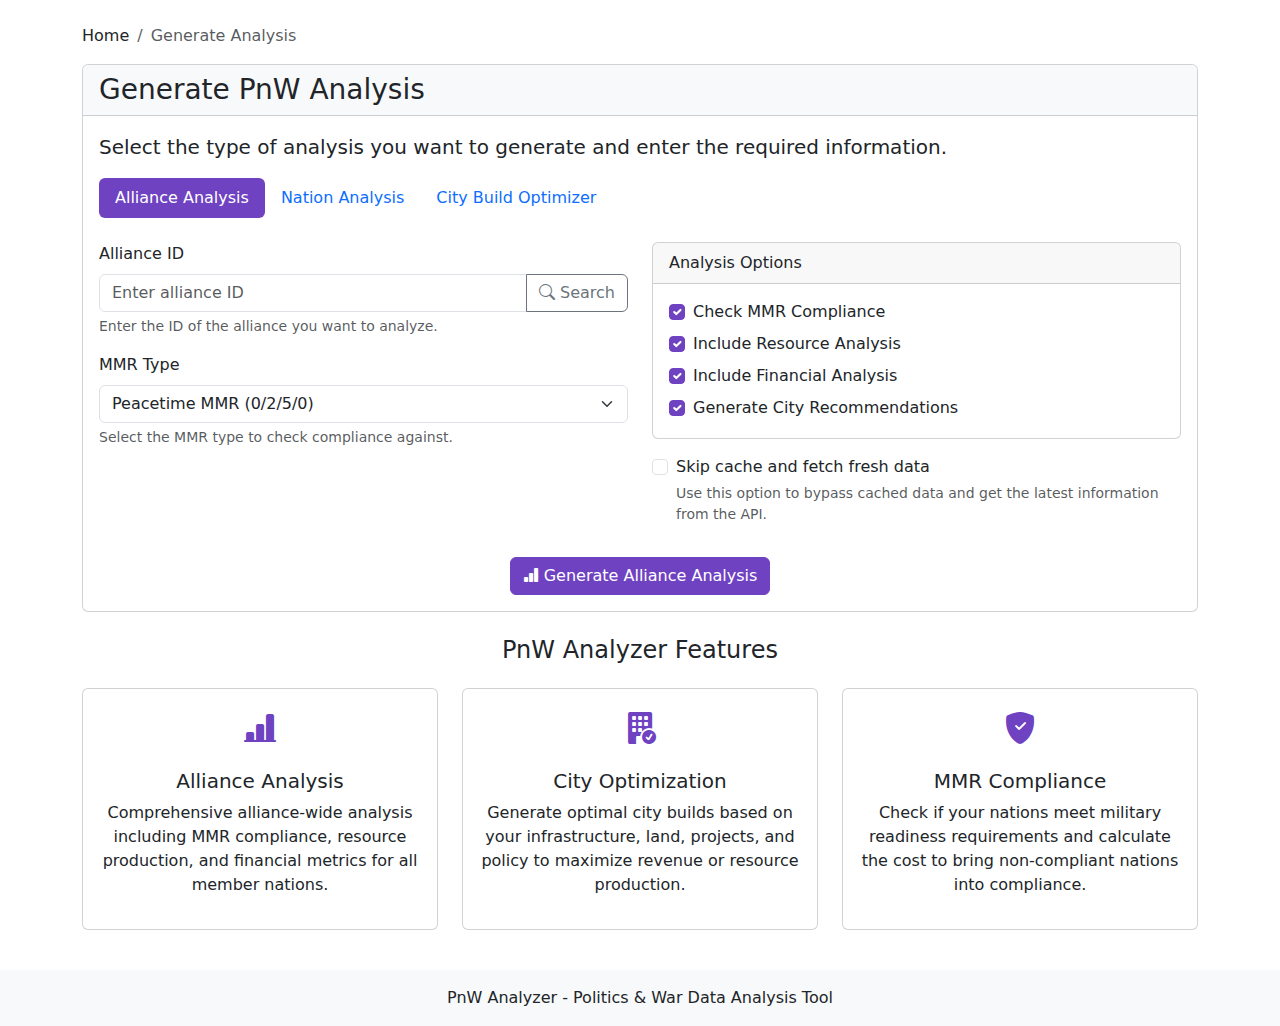
<file: target/classes/templates/generate_analysis_form.html>
<!DOCTYPE html>
<html xmlns:th="http://www.thymeleaf.org">
<head>
    <meta charset="UTF-8">
    <meta name="viewport" content="width=device-width, initial-scale=1.0">
    <title>Generate Analysis - PnW Analyzer</title>
    <link href="https://cdn.jsdelivr.net/npm/bootstrap@5.3.0/dist/css/bootstrap.min.css" rel="stylesheet">
    <link rel="stylesheet" href="https://cdn.jsdelivr.net/npm/bootstrap-icons@1.10.0/font/bootstrap-icons.css">
    <style>
        .form-card {
            transition: transform 0.3s, box-shadow 0.3s;
        }
        .form-card:hover {
            transform: translateY(-5px);
            box-shadow: 0 10px 20px rgba(0,0,0,0.1);
        }
        .form-check-input:checked {
            background-color: #6f42c1;
            border-color: #6f42c1;
        }
        .btn-primary {
            background-color: #6f42c1;
            border-color: #6f42c1;
        }
        .btn-primary:hover {
            background-color: #5a32a3;
            border-color: #5a32a3;
        }
        .nav-pills .nav-link.active {
            background-color: #6f42c1;
        }
        .feature-icon {
            font-size: 2rem;
            color: #6f42c1;
            margin-bottom: 1rem;
        }
    </style>
</head>
<body>
    <div class="container mt-4">
        <nav aria-label="breadcrumb">
            <ol class="breadcrumb">
                <li class="breadcrumb-item"><a th:href="@{/}">Home</a></li>
                <li class="breadcrumb-item active" aria-current="page">Generate Analysis</li>
            </ol>
        </nav>

        <div class="row mb-4">
            <div class="col-md-12">
                <div class="card">
                    <div class="card-header bg-light">
                        <h3 class="mb-0">Generate PnW Analysis</h3>
                    </div>
                    <div class="card-body">
                        <p class="lead">Select the type of analysis you want to generate and enter the required information.</p>
                        
                        <ul class="nav nav-pills mb-4" id="analysisTab" role="tablist">
                            <li class="nav-item" role="presentation">
                                <button class="nav-link active" id="alliance-tab" data-bs-toggle="pill" data-bs-target="#alliance-form" 
                                        type="button" role="tab" aria-controls="alliance-form" aria-selected="true">
                                    Alliance Analysis
                                </button>
                            </li>
                            <li class="nav-item" role="presentation">
                                <button class="nav-link" id="nation-tab" data-bs-toggle="pill" data-bs-target="#nation-form" 
                                        type="button" role="tab" aria-controls="nation-form" aria-selected="false">
                                    Nation Analysis
                                </button>
                            </li>
                            <li class="nav-item" role="presentation">
                                <button class="nav-link" id="city-tab" data-bs-toggle="pill" data-bs-target="#city-form" 
                                        type="button" role="tab" aria-controls="city-form" aria-selected="false">
                                    City Build Optimizer
                                </button>
                            </li>
                        </ul>
                        
                        <div class="tab-content" id="analysisTabContent">
                            <!-- Alliance Analysis Form -->
                            <div class="tab-pane fade show active" id="alliance-form" role="tabpanel" aria-labelledby="alliance-tab">
                                <form th:action="@{/alliance/analyze}" method="post">
                                    <div class="row">
                                        <div class="col-md-6">
                                            <div class="mb-3">
                                                <label for="allianceId" class="form-label">Alliance ID</label>
                                                <div class="input-group">
                                                    <input type="number" class="form-control" id="allianceId" name="allianceId" 
                                                           placeholder="Enter alliance ID" required>
                                                    <button class="btn btn-outline-secondary" type="button" id="allianceSearchButton" 
                                                            data-bs-toggle="modal" data-bs-target="#allianceSearchModal">
                                                        <i class="bi bi-search"></i> Search
                                                    </button>
                                                </div>
                                                <div class="form-text">Enter the ID of the alliance you want to analyze.</div>
                                            </div>
                                            
                                            <div class="mb-3">
                                                <label for="allianceMmrType" class="form-label">MMR Type</label>
                                                <select class="form-select" id="allianceMmrType" name="mmrType">
                                                    <option value="peacetime" 
                                                            th:selected="${defaultMmrType != null && defaultMmrType == 'peacetime'}">
                                                        Peacetime MMR (0/2/5/0)
                                                    </option>
                                                    <option value="raid" 
                                                            th:selected="${defaultMmrType != null && defaultMmrType == 'raid'}">
                                                        Raid MMR (5/0/0/0)
                                                    </option>
                                                    <option value="wartime" 
                                                            th:selected="${defaultMmrType != null && defaultMmrType == 'wartime'}">
                                                        Wartime MMR (5/5/5/3)
                                                    </option>
                                                    <option value="custom" 
                                                            th:selected="${defaultMmrType != null && defaultMmrType == 'custom'}"
                                                            th:if="${customMmrEnabled != null && customMmrEnabled}">
                                                        <span th:text="${customMmrName != null ? customMmrName : 'Custom MMR'}"></span>
                                                    </option>
                                                </select>
                                                <div class="form-text">Select the MMR type to check compliance against.</div>
                                            </div>
                                        </div>
                                        
                                        <div class="col-md-6">
                                            <div class="card mb-3">
                                                <div class="card-header">Analysis Options</div>
                                                <div class="card-body">
                                                    <div class="form-check mb-2">
                                                        <input class="form-check-input" type="checkbox" id="includeMmrCheck" name="includeMmrCheck" checked>
                                                        <label class="form-check-label" for="includeMmrCheck">Check MMR Compliance</label>
                                                    </div>
                                                    <div class="form-check mb-2">
                                                        <input class="form-check-input" type="checkbox" id="includeResourceAnalysis" name="includeResourceAnalysis" checked>
                                                        <label class="form-check-label" for="includeResourceAnalysis">Include Resource Analysis</label>
                                                    </div>
                                                    <div class="form-check mb-2">
                                                        <input class="form-check-input" type="checkbox" id="includeFinancialAnalysis" name="includeFinancialAnalysis" checked>
                                                        <label class="form-check-label" for="includeFinancialAnalysis">Include Financial Analysis</label>
                                                    </div>
                                                    <div class="form-check">
                                                        <input class="form-check-input" type="checkbox" id="includeCityRecommendations" name="includeCityRecommendations" checked>
                                                        <label class="form-check-label" for="includeCityRecommendations">Generate City Recommendations</label>
                                                    </div>
                                                </div>
                                            </div>
                                            
                                            <div class="form-check mb-3">
                                                <input class="form-check-input" type="checkbox" id="skipCache" name="skipCache">
                                                <label class="form-check-label" for="skipCache">Skip cache and fetch fresh data</label>
                                                <div class="form-text">Use this option to bypass cached data and get the latest information from the API.</div>
                                            </div>
                                        </div>
                                    </div>
                                    
                                    <div class="text-center mt-3">
                                        <button type="submit" class="btn btn-primary">
                                            <i class="bi bi-bar-chart-fill"></i> Generate Alliance Analysis
                                        </button>
                                    </div>
                                </form>
                            </div>
                            
                            <!-- Nation Analysis Form -->
                            <div class="tab-pane fade" id="nation-form" role="tabpanel" aria-labelledby="nation-tab">
                                <form th:action="@{/nation/analyze}" method="post">
                                    <div class="row">
                                        <div class="col-md-6">
                                            <div class="mb-3">
                                                <label for="nationId" class="form-label">Nation ID</label>
                                                <div class="input-group">
                                                    <input type="number" class="form-control" id="nationId" name="nationId" 
                                                           placeholder="Enter nation ID" required>
                                                    <button class="btn btn-outline-secondary" type="button" id="nationSearchButton" 
                                                            data-bs-toggle="modal" data-bs-target="#nationSearchModal">
                                                        <i class="bi bi-search"></i> Search
                                                    </button>
                                                </div>
                                                <div class="form-text">Enter the ID of the nation you want to analyze.</div>
                                            </div>
                                            
                                            <div class="mb-3">
                                                <label for="nationMmrType" class="form-label">MMR Type</label>
                                                <select class="form-select" id="nationMmrType" name="mmrType">
                                                    <option value="peacetime" 
                                                            th:selected="${defaultMmrType != null && defaultMmrType == 'peacetime'}">
                                                        Peacetime MMR (0/2/5/0)
                                                    </option>
                                                    <option value="raid" 
                                                            th:selected="${defaultMmrType != null && defaultMmrType == 'raid'}">
                                                        Raid MMR (5/0/0/0)
                                                    </option>
                                                    <option value="wartime" 
                                                            th:selected="${defaultMmrType != null && defaultMmrType == 'wartime'}">
                                                        Wartime MMR (5/5/5/3)
                                                    </option>
                                                    <option value="custom" 
                                                            th:selected="${defaultMmrType != null && defaultMmrType == 'custom'}"
                                                            th:if="${customMmrEnabled != null && customMmrEnabled}">
                                                        <span th:text="${customMmrName != null ? customMmrName : 'Custom MMR'}"></span>
                                                    </option>
                                                </select>
                                                <div class="form-text">Select the MMR type to check compliance against.</div>
                                            </div>
                                            
                                            <div class="mb-3">
                                                <label for="optimizationTarget" class="form-label">Optimization Target</label>
                                                <select class="form-select" id="optimizationTarget" name="optimizationTarget">
                                                    <option value="revenue">Maximize Revenue</option>
                                                    <option value="food">Maximize Food Production</option>
                                                    <option value="steel">Maximize Steel Production</option>
                                                    <option value="aluminum">Maximize Aluminum Production</option>
                                                    <option value="gasoline">Maximize Gasoline Production</option>
                                                    <option value="munitions">Maximize Munitions Production</option>
                                                </select>
                                                <div class="form-text">What to prioritize when generating optimal builds.</div>
                                            </div>
                                        </div>
                                        
                                        <div class="col-md-6">
                                            <div class="card mb-3">
                                                <div class="card-header">Analysis Options</div>
                                                <div class="card-body">
                                                    <div class="form-check mb-2">
                                                        <input class="form-check-input" type="checkbox" id="generateOptimalBuilds" name="generateOptimalBuilds" checked>
                                                        <label class="form-check-label" for="generateOptimalBuilds">Generate Optimal City Builds</label>
                                                    </div>
                                                    <div class="form-check mb-2">
                                                        <input class="form-check-input" type="checkbox" id="includeNationResourceAnalysis" name="includeResourceAnalysis" checked>
                                                        <label class="form-check-label" for="includeNationResourceAnalysis">Include Resource Analysis</label>
                                                    </div>
                                                    <div class="form-check mb-2">
                                                        <input class="form-check-input" type="checkbox" id="includeNationFinancialAnalysis" name="includeFinancialAnalysis" checked>
                                                        <label class="form-check-label" for="includeNationFinancialAnalysis">Include Financial Analysis</label>
                                                    </div>
                                                    <div class="form-check">
                                                        <input class="form-check-input" type="checkbox" id="includeProjectRecommendations" name="includeProjectRecommendations" checked>
                                                        <label class="form-check-label" for="includeProjectRecommendations">Include Project Recommendations</label>
                                                    </div>
                                                </div>
                                            </div>
                                            
                                            <div class="form-check mb-3">
                                                <input class="form-check-input" type="checkbox" id="nationSkipCache" name="skipCache">
                                                <label class="form-check-label" for="nationSkipCache">Skip cache and fetch fresh data</label>
                                                <div class="form-text">Use this option to bypass cached data and get the latest information from the API.</div>
                                            </div>
                                        </div>
                                    </div>
                                    
                                    <div class="text-center mt-3">
                                        <button type="submit" class="btn btn-primary">
                                            <i class="bi bi-file-earmark-bar-graph-fill"></i> Generate Nation Analysis
                                        </button>
                                    </div>
                                </form>
                            </div>
                            
                            <!-- City Build Optimizer Form -->
                            <div class="tab-pane fade" id="city-form" role="tabpanel" aria-labelledby="city-tab">
                                <form th:action="@{/city/optimize}" method="post">
                                    <div class="row">
                                        <div class="col-md-6">
                                            <div class="mb-3">
                                                <label for="targetInfra" class="form-label">Target Infrastructure</label>
                                                <input type="number" class="form-control" id="targetInfra" name="targetInfra" 
                                                       th:value="${defaultTargetInfra != null ? defaultTargetInfra : 1750}" 
                                                       min="100" step="50" required>
                                                <div class="form-text">Target infrastructure level for city optimization.</div>
                                            </div>
                                            
                                            <div class="mb-3">
                                                <label for="targetLand" class="form-label">Target Land</label>
                                                <input type="number" class="form-control" id="targetLand" name="targetLand" 
                                                       value="2000" min="100" step="10" required>
                                                <div class="form-text">Target land amount for city optimization.</div>
                                            </div>
                                            
                                            <div class="mb-3">
                                                <label for="cityMmrType" class="form-label">MMR Type</label>
                                                <select class="form-select" id="cityMmrType" name="mmrType">
                                                    <option value="peacetime" 
                                                            th:selected="${defaultMmrType != null && defaultMmrType == 'peacetime'}">
                                                        Peacetime MMR (0/2/5/0)
                                                    </option>
                                                    <option value="raid" 
                                                            th:selected="${defaultMmrType != null && defaultMmrType == 'raid'}">
                                                        Raid MMR (5/0/0/0)
                                                    </option>
                                                    <option value="wartime" 
                                                            th:selected="${defaultMmrType != null && defaultMmrType == 'wartime'}">
                                                        Wartime MMR (5/5/5/3)
                                                    </option>
                                                    <option value="custom" 
                                                            th:selected="${defaultMmrType != null && defaultMmrType == 'custom'}"
                                                            th:if="${customMmrEnabled != null && customMmrEnabled}">
                                                        <span th:text="${customMmrName != null ? customMmrName : 'Custom MMR'}"></span>
                                                    </option>
                                                </select>
                                                <div class="form-text">MMR type to include in the city build.</div>
                                            </div>
                                        </div>
                                        
                                        <div class="col-md-6">
                                            <div class="mb-3">
                                                <label for="optimizationType" class="form-label">Optimization Type</label>
                                                <select class="form-select" id="optimizationType" name="optimizationType">
                                                    <option value="revenue">Maximize Revenue</option>
                                                    <option value="food">Maximize Food Production</option>
                                                    <option value="steel">Maximize Steel Production</option>
                                                    <option value="aluminum">Maximize Aluminum Production</option>
                                                    <option value="gasoline">Maximize Gasoline Production</option>
                                                    <option value="munitions">Maximize Munitions Production</option>
                                                </select>
                                                <div class="form-text">What to prioritize when generating the optimal build.</div>
                                            </div>
                                            
                                            <div class="card">
                                                <div class="card-header">Projects</div>
                                                <div class="card-body" style="max-height: 200px; overflow-y: auto;">
                                                    <div class="form-check mb-2" th:each="project : ${availableProjects}" th:if="${availableProjects != null}">
                                                        <input class="form-check-input" type="checkbox" th:id="${'project-' + project.key}" 
                                                               th:name="'projects'" th:value="${project.key}">
                                                        <label class="form-check-label" th:for="${'project-' + project.key}" th:text="${project.value}"></label>
                                                    </div>
                                                    <div th:if="${availableProjects == null || #lists.isEmpty(availableProjects)}">
                                                        <div class="form-check mb-2">
                                                            <input class="form-check-input" type="checkbox" id="project-mass-irrigation" name="projects" value="mass_irrigation">
                                                            <label class="form-check-label" for="project-mass-irrigation">Mass Irrigation</label>
                                                        </div>
                                                        <div class="form-check mb-2">
                                                            <input class="form-check-input" type="checkbox" id="project-green-technologies" name="projects" value="green_technologies">
                                                            <label class="form-check-label" for="project-green-technologies">Green Technologies</label>
                                                        </div>
                                                        <div class="form-check mb-2">
                                                            <input class="form-check-input" type="checkbox" id="project-clinical-research-center" name="projects" value="clinical_research_center">
                                                            <label class="form-check-label" for="project-clinical-research-center">Clinical Research Center</label>
                                                        </div>
                                                        <div class="form-check mb-2">
                                                            <input class="form-check-input" type="checkbox" id="project-specialized-police-training" name="projects" value="specialized_police_training">
                                                            <label class="form-check-label" for="project-specialized-police-training">Specialized Police Training</label>
                                                        </div>
                                                        <div class="form-check mb-2">
                                                            <input class="form-check-input" type="checkbox" id="project-telecommunications-satellite" name="projects" value="telecommunications_satellite">
                                                            <label class="form-check-label" for="project-telecommunications-satellite">Telecommunications Satellite</label>
                                                        </div>
                                                    </div>
                                                </div>
                                            </div>
                                        </div>
                                    </div>
                                    
                                    <div class="mb-3 mt-3">
                                        <label for="domesticPolicy" class="form-label">Domestic Policy</label>
                                        <select class="form-select" id="domesticPolicy" name="domesticPolicy">
                                            <option value="">None/Default</option>
                                            <option value="Urbanization">Urbanization</option>
                                            <option value="Rural Development">Rural Development</option>
                                            <option value="Technological Advancement">Technological Advancement</option>
                                            <option value="Manufacturing Focus">Manufacturing Focus</option>
                                            <option value="Austerity">Austerity</option>
                                            <option value="Open Markets">Open Markets</option>
                                        </select>
                                    </div>
                                    
                                    <div class="text-center mt-3">
                                        <button type="submit" class="btn btn-primary">
                                            <i class="bi bi-building-fill-gear"></i> Generate Optimal City Build
                                        </button>
                                    </div>
                                </form>
                            </div>
                        </div>
                    </div>
                </div>
            </div>
        </div>
        
        <!-- Features Section -->
        <div class="row mb-4">
            <div class="col-md-12">
                <h4 class="text-center mb-4">PnW Analyzer Features</h4>
            </div>
            
            <div class="col-md-4 mb-3">
                <div class="card form-card h-100">
                    <div class="card-body text-center">
                        <div class="feature-icon">
                            <i class="bi bi-bar-chart-line-fill"></i>
                        </div>
                        <h5>Alliance Analysis</h5>
                        <p>Comprehensive alliance-wide analysis including MMR compliance, resource production, and financial metrics for all member nations.</p>
                    </div>
                </div>
            </div>
            
            <div class="col-md-4 mb-3">
                <div class="card form-card h-100">
                    <div class="card-body text-center">
                        <div class="feature-icon">
                            <i class="bi bi-building-fill-check"></i>
                        </div>
                        <h5>City Optimization</h5>
                        <p>Generate optimal city builds based on your infrastructure, land, projects, and policy to maximize revenue or resource production.</p>
                    </div>
                </div>
            </div>
            
            <div class="col-md-4 mb-3">
                <div class="card form-card h-100">
                    <div class="card-body text-center">
                        <div class="feature-icon">
                            <i class="bi bi-shield-fill-check"></i>
                        </div>
                        <h5>MMR Compliance</h5>
                        <p>Check if your nations meet military readiness requirements and calculate the cost to bring non-compliant nations into compliance.</p>
                    </div>
                </div>
            </div>
        </div>
    </div>
    
    <!-- Alliance Search Modal -->
    <div class="modal fade" id="allianceSearchModal" tabindex="-1" aria-labelledby="allianceSearchModalLabel" aria-hidden="true">
        <div class="modal-dialog modal-lg">
            <div class="modal-content">
                <div class="modal-header">
                    <h5 class="modal-title" id="allianceSearchModalLabel">Search for Alliance</h5>
                    <button type="button" class="btn-close" data-bs-dismiss="modal" aria-label="Close"></button>
                </div>
                <div class="modal-body">
                    <div class="input-group mb-3">
                        <input type="text" class="form-control" id="allianceSearchInput" placeholder="Search by alliance name or acronym">
                        <button class="btn btn-primary" type="button" id="searchAllianceButton">Search</button>
                    </div>
                    
                    <div id="allianceSearchResults" class="d-none">
                        <div class="table-responsive">
                            <table class="table table-striped table-hover">
                                <thead>
                                    <tr>
                                        <th>ID</th>
                                        <th>Name</th>
                                        <th>Acronym</th>
                                        <th>Members</th>
                                        <th>Score</th>
                                        <th>Action</th>
                                    </tr>
                                </thead>
                                <tbody id="allianceResultsBody">
                                    <!-- Results will be inserted here via JavaScript -->
                                </tbody>
                            </table>
                        </div>
                    </div>
                    
                    <div id="allianceSearchLoading" class="text-center d-none">
                        <div class="spinner-border text-primary" role="status">
                            <span class="visually-hidden">Loading...</span>
                        </div>
                        <p>Searching for alliances...</p>
                    </div>
                    
                    <div id="allianceSearchNoResults" class="alert alert-info d-none">
                        No alliances found matching your search.
                    </div>
                    
                    <div id="allianceSearchError" class="alert alert-danger d-none">
                        Error searching for alliances. Please try again.
                    </div>
                </div>
                <div class="modal-footer">
                    <button type="button" class="btn btn-secondary" data-bs-dismiss="modal">Close</button>
                </div>
            </div>
        </div>
    </div>
    
    <!-- Nation Search Modal -->
    <div class="modal fade" id="nationSearchModal" tabindex="-1" aria-labelledby="nationSearchModalLabel" aria-hidden="true">
        <div class="modal-dialog modal-lg">
            <div class="modal-content">
                <div class="modal-header">
                    <h5 class="modal-title" id="nationSearchModalLabel">Search for Nation</h5>
                    <button type="button" class="btn-close" data-bs-dismiss="modal" aria-label="Close"></button>
                </div>
                <div class="modal-body">
                    <div class="input-group mb-3">
                        <input type="text" class="form-control" id="nationSearchInput" placeholder="Search by nation name or leader name">
                        <button class="btn btn-primary" type="button" id="searchNationButton">Search</button>
                    </div>
                    
                    <div id="nationSearchResults" class="d-none">
                        <div class="table-responsive">
                            <table class="table table-striped table-hover">
                                <thead>
                                    <tr>
                                        <th>ID</th>
                                        <th>Nation</th>
                                        <th>Leader</th>
                                        <th>Cities</th>
                                        <th>Score</th>
                                        <th>Action</th>
                                    </tr>
                                </thead>
                                <tbody id="nationResultsBody">
                                    <!-- Results will be inserted here via JavaScript -->
                                </tbody>
                            </table>
                        </div>
                    </div>
                    
                    <div id="nationSearchLoading" class="text-center d-none">
                        <div class="spinner-border text-primary" role="status">
                            <span class="visually-hidden">Loading...</span>
                        </div>
                        <p>Searching for nations...</p>
                    </div>
                    
                    <div id="nationSearchNoResults" class="alert alert-info d-none">
                        No nations found matching your search.
                    </div>
                    
                    <div id="nationSearchError" class="alert alert-danger d-none">
                        Error searching for nations. Please try again.
                    </div>
                </div>
                <div class="modal-footer">
                    <button type="button" class="btn btn-secondary" data-bs-dismiss="modal">Close</button>
                </div>
            </div>
        </div>
    </div>

    <footer class="bg-light py-3 mt-4">
        <div class="container text-center">
            <p class="mb-0">PnW Analyzer - Politics &amp; War Data Analysis Tool</p>
        </div>
    </footer>

    <script src="https://cdn.jsdelivr.net/npm/bootstrap@5.3.0/dist/js/bootstrap.bundle.min.js"></script>
    <script>
        document.addEventListener('DOMContentLoaded', function() {
            // Alliance search functionality
            const searchAllianceButton = document.getElementById('searchAllianceButton');
            const allianceSearchInput = document.getElementById('allianceSearchInput');
            
            if (searchAllianceButton && allianceSearchInput) {
                searchAllianceButton.addEventListener('click', function() {
                    const searchTerm = allianceSearchInput.value.trim();
                    if (searchTerm.length < 2) {
                        alert('Please enter at least 2 characters to search.');
                        return;
                    }
                    
                    document.getElementById('allianceSearchResults').classList.add('d-none');
                    document.getElementById('allianceSearchNoResults').classList.add('d-none');
                    document.getElementById('allianceSearchError').classList.add('d-none');
                    document.getElementById('allianceSearchLoading').classList.remove('d-none');
                    
                    // Simulate API call with mock data for demonstration
                    setTimeout(() => {
                        document.getElementById('allianceSearchLoading').classList.add('d-none');
                        
                        // Mock data - in real implementation, this would come from the API
                        const mockResults = [
                            { id: 1, name: 'The Knights Radiant', acronym: 'TKR', members: 28, score: 125043.21 },
                            { id: 2, name: 'The Fighting Knights', acronym: 'TFK', members: 15, score: 78123.45 },
                            { id: 3, name: 'Knights of the Round Table', acronym: 'KRT', members: 42, score: 256789.12 }
                        ];
                        
                        const resultsBody = document.getElementById('allianceResultsBody');
                        resultsBody.innerHTML = '';
                        
                        if (mockResults.length > 0) {
                            mockResults.forEach(alliance => {
                                resultsBody.innerHTML += `
                                    <tr>
                                        <td>${alliance.id}</td>
                                        <td>${alliance.name}</td>
                                        <td>${alliance.acronym}</td>
                                        <td>${alliance.members}</td>
                                        <td>${alliance.score.toLocaleString(undefined, {minimumFractionDigits: 2, maximumFractionDigits: 2})}</td>
                                        <td>
                                            <button class="btn btn-sm btn-primary select-alliance-btn" data-id="${alliance.id}">
                                                Select
                                            </button>
                                        </td>
                                    </tr>
                                `;
                            });
                            
                            document.getElementById('allianceSearchResults').classList.remove('d-none');
                            
                            // Add event listeners to select buttons
                            document.querySelectorAll('.select-alliance-btn').forEach(button => {
                                button.addEventListener('click', function() {
                                    document.getElementById('allianceId').value = this.dataset.id;
                                    bootstrap.Modal.getInstance(document.getElementById('allianceSearchModal')).hide();
                                });
                            });
                        } else {
                            document.getElementById('allianceSearchNoResults').classList.remove('d-none');
                        }
                    }, 1000);
                });
                
                // Allow Enter key in search input
                allianceSearchInput.addEventListener('keypress', function(e) {
                    if (e.key === 'Enter') {
                        e.preventDefault();
                        searchAllianceButton.click();
                    }
                });
            }
            
            // Nation search functionality
            const searchNationButton = document.getElementById('searchNationButton');
            const nationSearchInput = document.getElementById('nationSearchInput');
            
            if (searchNationButton && nationSearchInput) {
                searchNationButton.addEventListener('click', function() {
                    const searchTerm = nationSearchInput.value.trim();
                    if (searchTerm.length < 2) {
                        alert('Please enter at least 2 characters to search.');
                        return;
                    }
                    
                    document.getElementById('nationSearchResults').classList.add('d-none');
                    document.getElementById('nationSearchNoResults').classList.add('d-none');
                    document.getElementById('nationSearchError').classList.add('d-none');
                    document.getElementById('nationSearchLoading').classList.remove('d-none');
                    
                    // Simulate API call with mock data for demonstration
                    setTimeout(() => {
                        document.getElementById('nationSearchLoading').classList.add('d-none');
                        
                        // Mock data - in real implementation, this would come from the API
                        const mockResults = [
                            { id: 101, name: 'Alethkar', leader: 'Dalinar', cities: 12, score: 5123.45 },
                            { id: 102, name: 'Roshar', leader: 'Kaladin', cities: 8, score: 3789.12 },
                            { id: 103, name: 'Kholinar', leader: 'Adolin', cities: 16, score: 8456.78 }
                        ];
                        
                        const resultsBody = document.getElementById('nationResultsBody');
                        resultsBody.innerHTML = '';
                        
                        if (mockResults.length > 0) {
                            mockResults.forEach(nation => {
                                resultsBody.innerHTML += `
                                    <tr>
                                        <td>${nation.id}</td>
                                        <td>${nation.name}</td>
                                        <td>${nation.leader}</td>
                                        <td>${nation.cities}</td>
                                        <td>${nation.score.toLocaleString(undefined, {minimumFractionDigits: 2, maximumFractionDigits: 2})}</td>
                                        <td>
                                            <button class="btn btn-sm btn-primary select-nation-btn" data-id="${nation.id}">
                                                Select
                                            </button>
                                        </td>
                                    </tr>
                                `;
                            });
                            
                            document.getElementById('nationSearchResults').classList.remove('d-none');
                            
                            // Add event listeners to select buttons
                            document.querySelectorAll('.select-nation-btn').forEach(button => {
                                button.addEventListener('click', function() {
                                    document.getElementById('nationId').value = this.dataset.id;
                                    bootstrap.Modal.getInstance(document.getElementById('nationSearchModal')).hide();
                                });
                            });
                        } else {
                            document.getElementById('nationSearchNoResults').classList.remove('d-none');
                        }
                    }, 1000);
                });
                
                // Allow Enter key in search input
                nationSearchInput.addEventListener('keypress', function(e) {
                    if (e.key === 'Enter') {
                        e.preventDefault();
                        searchNationButton.click();
                    }
                });
            }
        });
    </script>
</body>
</html>
</file>
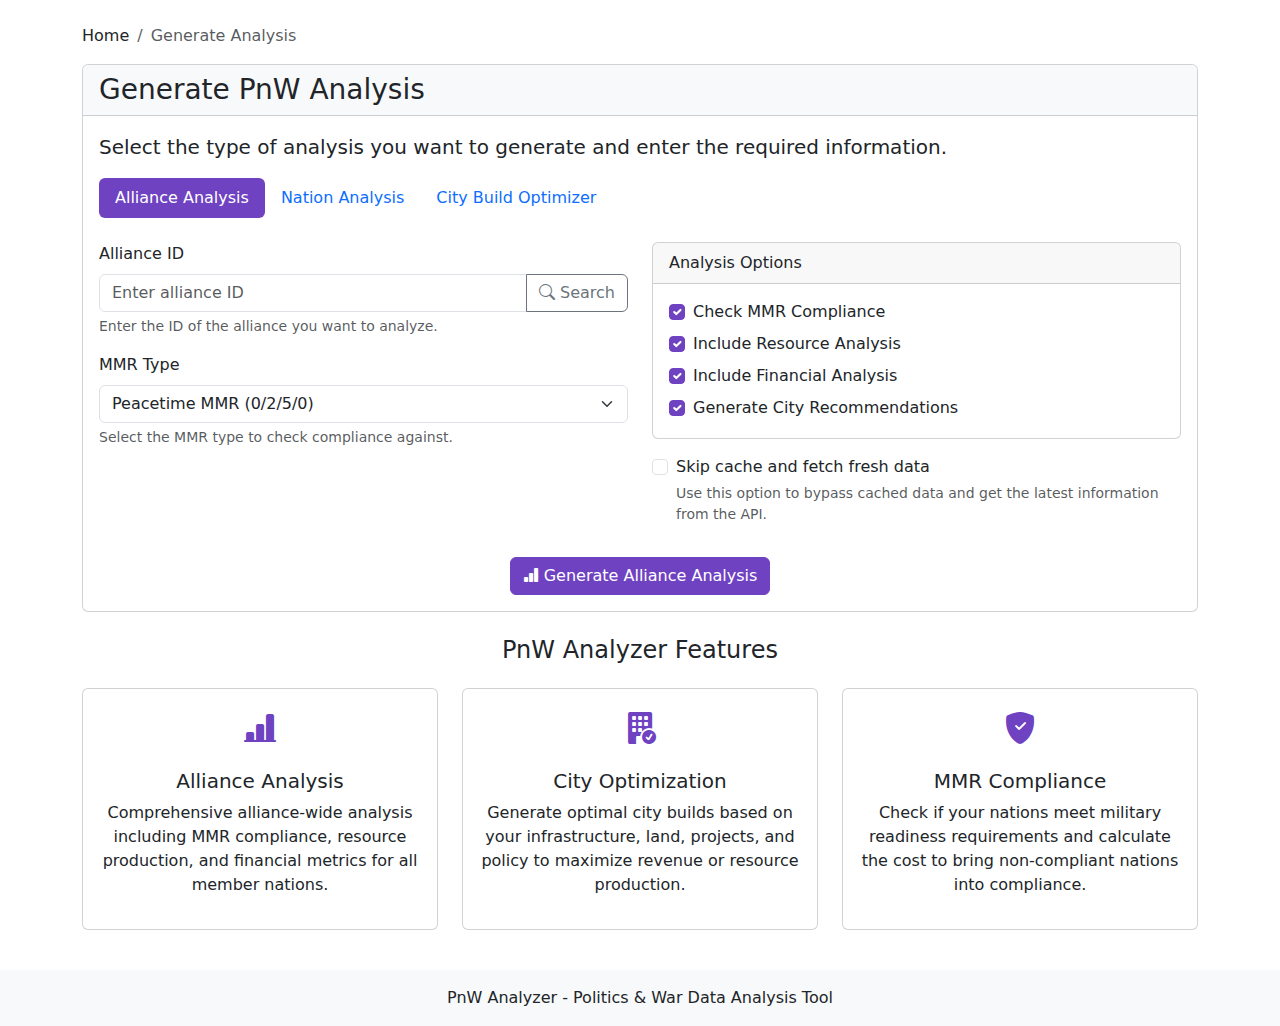
<file: target/classes/templates/generate_optimal_build_form.html>
<!DOCTYPE html>
<html xmlns:th="http://www.thymeleaf.org">
<head>
    <meta charset="UTF-8">
    <meta name="viewport" content="width=device-width, initial-scale=1.0">
    <title>Generate Analysis - PnW Analyzer</title>
    <link href="https://cdn.jsdelivr.net/npm/bootstrap@5.3.0/dist/css/bootstrap.min.css" rel="stylesheet">
    <link rel="stylesheet" href="https://cdn.jsdelivr.net/npm/bootstrap-icons@1.10.0/font/bootstrap-icons.css">
    <style>
        .form-card {
            transition: transform 0.3s, box-shadow 0.3s;
        }
        .form-card:hover {
            transform: translateY(-5px);
            box-shadow: 0 10px 20px rgba(0,0,0,0.1);
        }
        .form-check-input:checked {
            background-color: #6f42c1;
            border-color: #6f42c1;
        }
        .btn-primary {
            background-color: #6f42c1;
            border-color: #6f42c1;
        }
        .btn-primary:hover {
            background-color: #5a32a3;
            border-color: #5a32a3;
        }
        .nav-pills .nav-link.active {
            background-color: #6f42c1;
        }
        .feature-icon {
            font-size: 2rem;
            color: #6f42c1;
            margin-bottom: 1rem;
        }
    </style>
</head>
<body>
    <div class="container mt-4">
        <nav aria-label="breadcrumb">
            <ol class="breadcrumb">
                <li class="breadcrumb-item"><a th:href="@{/}">Home</a></li>
                <li class="breadcrumb-item active" aria-current="page">Generate Analysis</li>
            </ol>
        </nav>

        <div class="row mb-4">
            <div class="col-md-12">
                <div class="card">
                    <div class="card-header bg-light">
                        <h3 class="mb-0">Generate PnW Analysis</h3>
                    </div>
                    <div class="card-body">
                        <p class="lead">Select the type of analysis you want to generate and enter the required information.</p>
                        
                        <ul class="nav nav-pills mb-4" id="analysisTab" role="tablist">
                            <li class="nav-item" role="presentation">
                                <button class="nav-link active" id="alliance-tab" data-bs-toggle="pill" data-bs-target="#alliance-form" 
                                        type="button" role="tab" aria-controls="alliance-form" aria-selected="true">
                                    Alliance Analysis
                                </button>
                            </li>
                            <li class="nav-item" role="presentation">
                                <button class="nav-link" id="nation-tab" data-bs-toggle="pill" data-bs-target="#nation-form" 
                                        type="button" role="tab" aria-controls="nation-form" aria-selected="false">
                                    Nation Analysis
                                </button>
                            </li>
                            <li class="nav-item" role="presentation">
                                <button class="nav-link" id="city-tab" data-bs-toggle="pill" data-bs-target="#city-form" 
                                        type="button" role="tab" aria-controls="city-form" aria-selected="false">
                                    City Build Optimizer
                                </button>
                            </li>
                        </ul>
                        
                        <div class="tab-content" id="analysisTabContent">
                            <!-- Alliance Analysis Form -->
                            <div class="tab-pane fade show active" id="alliance-form" role="tabpanel" aria-labelledby="alliance-tab">
                                <form th:action="@{/alliance/analyze}" method="post">
                                    <div class="row">
                                        <div class="col-md-6">
                                            <div class="mb-3">
                                                <label for="allianceId" class="form-label">Alliance ID</label>
                                                <div class="input-group">
                                                    <input type="number" class="form-control" id="allianceId" name="allianceId" 
                                                           placeholder="Enter alliance ID" required>
                                                    <button class="btn btn-outline-secondary" type="button" id="allianceSearchButton" 
                                                            data-bs-toggle="modal" data-bs-target="#allianceSearchModal">
                                                        <i class="bi bi-search"></i> Search
                                                    </button>
                                                </div>
                                                <div class="form-text">Enter the ID of the alliance you want to analyze.</div>
                                            </div>
                                            
                                            <div class="mb-3">
                                                <label for="allianceMmrType" class="form-label">MMR Type</label>
                                                <select class="form-select" id="allianceMmrType" name="mmrType">
                                                    <option value="peacetime" 
                                                            th:selected="${defaultMmrType != null && defaultMmrType == 'peacetime'}">
                                                        Peacetime MMR (0/2/5/0)
                                                    </option>
                                                    <option value="raid" 
                                                            th:selected="${defaultMmrType != null && defaultMmrType == 'raid'}">
                                                        Raid MMR (5/0/0/0)
                                                    </option>
                                                    <option value="wartime" 
                                                            th:selected="${defaultMmrType != null && defaultMmrType == 'wartime'}">
                                                        Wartime MMR (5/5/5/3)
                                                    </option>
                                                    <option value="custom" 
                                                            th:selected="${defaultMmrType != null && defaultMmrType == 'custom'}"
                                                            th:if="${customMmrEnabled}">
                                                        <span th:text="${customMmrName != null ? customMmrName : 'Custom MMR'}"></span>
                                                    </option>
                                                </select>
                                                <div class="form-text">Select the MMR type to check compliance against.</div>
                                            </div>
                                        </div>
                                        
                                        <div class="col-md-6">
                                            <div class="card mb-3">
                                                <div class="card-header">Analysis Options</div>
                                                <div class="card-body">
                                                    <div class="form-check mb-2">
                                                        <input class="form-check-input" type="checkbox" id="includeMmrCheck" name="includeMmrCheck" checked>
                                                        <label class="form-check-label" for="includeMmrCheck">Check MMR Compliance</label>
                                                    </div>
                                                    <div class="form-check mb-2">
                                                        <input class="form-check-input" type="checkbox" id="includeResourceAnalysis" name="includeResourceAnalysis" checked>
                                                        <label class="form-check-label" for="includeResourceAnalysis">Include Resource Analysis</label>
                                                    </div>
                                                    <div class="form-check mb-2">
                                                        <input class="form-check-input" type="checkbox" id="includeFinancialAnalysis" name="includeFinancialAnalysis" checked>
                                                        <label class="form-check-label" for="includeFinancialAnalysis">Include Financial Analysis</label>
                                                    </div>
                                                    <div class="form-check">
                                                        <input class="form-check-input" type="checkbox" id="includeCityRecommendations" name="includeCityRecommendations" checked>
                                                        <label class="form-check-label" for="includeCityRecommendations">Generate City Recommendations</label>
                                                    </div>
                                                </div>
                                            </div>
                                            
                                            <div class="form-check mb-3">
                                                <input class="form-check-input" type="checkbox" id="skipCache" name="skipCache">
                                                <label class="form-check-label" for="skipCache">Skip cache and fetch fresh data</label>
                                                <div class="form-text">Use this option to bypass cached data and get the latest information from the API.</div>
                                            </div>
                                        </div>
                                    </div>
                                    
                                    <div class="text-center mt-3">
                                        <button type="submit" class="btn btn-primary">
                                            <i class="bi bi-bar-chart-fill"></i> Generate Alliance Analysis
                                        </button>
                                    </div>
                                </form>
                            </div>
                            
                            <!-- Nation Analysis Form -->
                            <div class="tab-pane fade" id="nation-form" role="tabpanel" aria-labelledby="nation-tab">
                                <form th:action="@{/nation/analyze}" method="post">
                                    <div class="row">
                                        <div class="col-md-6">
                                            <div class="mb-3">
                                                <label for="nationId" class="form-label">Nation ID</label>
                                                <div class="input-group">
                                                    <input type="number" class="form-control" id="nationId" name="nationId" 
                                                           placeholder="Enter nation ID" required>
                                                    <button class="btn btn-outline-secondary" type="button" id="nationSearchButton" 
                                                            data-bs-toggle="modal" data-bs-target="#nationSearchModal">
                                                        <i class="bi bi-search"></i> Search
                                                    </button>
                                                </div>
                                                <div class="form-text">Enter the ID of the nation you want to analyze.</div>
                                            </div>
                                            
                                            <div class="mb-3">
                                                <label for="nationMmrType" class="form-label">MMR Type</label>
                                                <select class="form-select" id="nationMmrType" name="mmrType">
                                                    <option value="peacetime" 
                                                            th:selected="${defaultMmrType != null && defaultMmrType == 'peacetime'}">
                                                        Peacetime MMR (0/2/5/0)
                                                    </option>
                                                    <option value="raid" 
                                                            th:selected="${defaultMmrType != null && defaultMmrType == 'raid'}">
                                                        Raid MMR (5/0/0/0)
                                                    </option>
                                                    <option value="wartime" 
                                                            th:selected="${defaultMmrType != null && defaultMmrType == 'wartime'}">
                                                        Wartime MMR (5/5/5/3)
                                                    </option>
                                                    <option value="custom" 
                                                            th:selected="${defaultMmrType != null && defaultMmrType == 'custom'}"
                                                            th:if="${customMmrEnabled}">
                                                        <span th:text="${customMmrName != null ? customMmrName : 'Custom MMR'}"></span>
                                                    </option>
                                                </select>
                                                <div class="form-text">Select the MMR type to check compliance against.</div>
                                            </div>
                                            
                                            <div class="mb-3">
                                                <label for="optimizationTarget" class="form-label">Optimization Target</label>
                                                <select class="form-select" id="optimizationTarget" name="optimizationTarget">
                                                    <option value="revenue">Maximize Revenue</option>
                                                    <option value="food">Maximize Food Production</option>
                                                    <option value="steel">Maximize Steel Production</option>
                                                    <option value="aluminum">Maximize Aluminum Production</option>
                                                    <option value="gasoline">Maximize Gasoline Production</option>
                                                    <option value="munitions">Maximize Munitions Production</option>
                                                </select>
                                                <div class="form-text">What to prioritize when generating optimal builds.</div>
                                            </div>
                                        </div>
                                        
                                        <div class="col-md-6">
                                            <div class="card mb-3">
                                                <div class="card-header">Analysis Options</div>
                                                <div class="card-body">
                                                    <div class="form-check mb-2">
                                                        <input class="form-check-input" type="checkbox" id="generateOptimalBuilds" name="generateOptimalBuilds" checked>
                                                        <label class="form-check-label" for="generateOptimalBuilds">Generate Optimal City Builds</label>
                                                    </div>
                                                    <div class="form-check mb-2">
                                                        <input class="form-check-input" type="checkbox" id="includeNationResourceAnalysis" name="includeResourceAnalysis" checked>
                                                        <label class="form-check-label" for="includeNationResourceAnalysis">Include Resource Analysis</label>
                                                    </div>
                                                    <div class="form-check mb-2">
                                                        <input class="form-check-input" type="checkbox" id="includeNationFinancialAnalysis" name="includeFinancialAnalysis" checked>
                                                        <label class="form-check-label" for="includeNationFinancialAnalysis">Include Financial Analysis</label>
                                                    </div>
                                                    <div class="form-check">
                                                        <input class="form-check-input" type="checkbox" id="includeProjectRecommendations" name="includeProjectRecommendations" checked>
                                                        <label class="form-check-label" for="includeProjectRecommendations">Include Project Recommendations</label>
                                                    </div>
                                                </div>
                                            </div>
                                            
                                            <div class="form-check mb-3">
                                                <input class="form-check-input" type="checkbox" id="nationSkipCache" name="skipCache">
                                                <label class="form-check-label" for="nationSkipCache">Skip cache and fetch fresh data</label>
                                                <div class="form-text">Use this option to bypass cached data and get the latest information from the API.</div>
                                            </div>
                                        </div>
                                    </div>
                                    
                                    <div class="text-center mt-3">
                                        <button type="submit" class="btn btn-primary">
                                            <i class="bi bi-file-earmark-bar-graph-fill"></i> Generate Nation Analysis
                                        </button>
                                    </div>
                                </form>
                            </div>
                            
                            <!-- City Build Optimizer Form -->
                            <div class="tab-pane fade" id="city-form" role="tabpanel" aria-labelledby="city-tab">
                                <form th:action="@{/city/optimize}" method="post">
                                    <div class="row">
                                        <div class="col-md-6">
                                            <div class="mb-3">
                                                <label for="targetInfra" class="form-label">Target Infrastructure</label>
                                                <input type="number" class="form-control" id="targetInfra" name="targetInfra" 
                                                       th:value="${defaultTargetInfra != null ? defaultTargetInfra : 1750}" 
                                                       min="100" step="50" required>
                                                <div class="form-text">Target infrastructure level for city optimization.</div>
                                            </div>
                                            
                                            <div class="mb-3">
                                                <label for="targetLand" class="form-label">Target Land</label>
                                                <input type="number" class="form-control" id="targetLand" name="targetLand" 
                                                       value="2000" min="100" step="10" required>
                                                <div class="form-text">Target land amount for city optimization.</div>
                                            </div>
                                            
                                            <div class="mb-3">
                                                <label for="cityMmrType" class="form-label">MMR Type</label>
                                                <select class="form-select" id="cityMmrType" name="mmrType">
                                                    <option value="peacetime" 
                                                            th:selected="${defaultMmrType != null && defaultMmrType == 'peacetime'}">
                                                        Peacetime MMR (0/2/5/0)
                                                    </option>
                                                    <option value="raid" 
                                                            th:selected="${defaultMmrType != null && defaultMmrType == 'raid'}">
                                                        Raid MMR (5/0/0/0)
                                                    </option>
                                                    <option value="wartime" 
                                                            th:selected="${defaultMmrType != null && defaultMmrType == 'wartime'}">
                                                        Wartime MMR (5/5/5/3)
                                                    </option>
                                                    <option value="custom" 
                                                            th:selected="${defaultMmrType != null && defaultMmrType == 'custom'}"
                                                            th:if="${customMmrEnabled}">
                                                        <span th:text="${customMmrName != null ? customMmrName : 'Custom MMR'}"></span>
                                                    </option>
                                                </select>
                                                <div class="form-text">MMR type to include in the city build.</div>
                                            </div>
                                        </div>
                                        
                                        <div class="col-md-6">
                                            <div class="mb-3">
                                                <label for="optimizationType" class="form-label">Optimization Type</label>
                                                <select class="form-select" id="optimizationType" name="optimizationType">
                                                    <option value="revenue">Maximize Revenue</option>
                                                    <option value="food">Maximize Food Production</option>
                                                    <option value="steel">Maximize Steel Production</option>
                                                    <option value="aluminum">Maximize Aluminum Production</option>
                                                    <option value="gasoline">Maximize Gasoline Production</option>
                                                    <option value="munitions">Maximize Munitions Production</option>
                                                </select>
                                                <div class="form-text">What to prioritize when generating the optimal build.</div>
                                            </div>
                                            
                                            <div class="card">
                                                <div class="card-header">Projects</div>
                                                <div class="card-body" style="max-height: 200px; overflow-y: auto;">
                                                    <div class="form-check mb-2" th:each="project : ${availableProjects}" th:if="${availableProjects != null}">
                                                        <input class="form-check-input" type="checkbox" th:id="${'project-' + project.key}" 
                                                               th:name="'projects'" th:value="${project.key}">
                                                        <label class="form-check-label" th:for="${'project-' + project.key}" th:text="${project.value}"></label>
                                                    </div>
                                                    <div th:if="${availableProjects == null || #lists.isEmpty(availableProjects)}">
                                                        <div class="form-check mb-2">
                                                            <input class="form-check-input" type="checkbox" id="project-mass-irrigation" name="projects" value="mass_irrigation">
                                                            <label class="form-check-label" for="project-mass-irrigation">Mass Irrigation</label>
                                                        </div>
                                                        <div class="form-check mb-2">
                                                            <input class="form-check-input" type="checkbox" id="project-green-technologies" name="projects" value="green_technologies">
                                                            <label class="form-check-label" for="project-green-technologies">Green Technologies</label>
                                                        </div>
                                                        <div class="form-check mb-2">
                                                            <input class="form-check-input" type="checkbox" id="project-clinical-research-center" name="projects" value="clinical_research_center">
                                                            <label class="form-check-label" for="project-clinical-research-center">Clinical Research Center</label>
                                                        </div>
                                                        <div class="form-check mb-2">
                                                            <input class="form-check-input" type="checkbox" id="project-specialized-police-training" name="projects" value="specialized_police_training">
                                                            <label class="form-check-label" for="project-specialized-police-training">Specialized Police Training</label>
                                                        </div>
                                                        <div class="form-check mb-2">
                                                            <input class="form-check-input" type="checkbox" id="project-telecommunications-satellite" name="projects" value="telecommunications_satellite">
                                                            <label class="form-check-label" for="project-telecommunications-satellite">Telecommunications Satellite</label>
                                                        </div>
                                                    </div>
                                                </div>
                                            </div>
                                        </div>
                                    </div>
                                    
                                    <div class="mb-3 mt-3">
                                        <label for="domesticPolicy" class="form-label">Domestic Policy</label>
                                        <select class="form-select" id="domesticPolicy" name="domesticPolicy">
                                            <option value="">None/Default</option>
                                            <option value="Urbanization">Urbanization</option>
                                            <option value="Rural Development">Rural Development</option>
                                            <option value="Technological Advancement">Technological Advancement</option>
                                            <option value="Manufacturing Focus">Manufacturing Focus</option>
                                            <option value="Austerity">Austerity</option>
                                            <option value="Open Markets">Open Markets</option>
                                        </select>
                                    </div>
                                    
                                    <div class="text-center mt-3">
                                        <button type="submit" class="btn btn-primary">
                                            <i class="bi bi-building-fill-gear"></i> Generate Optimal City Build
                                        </button>
                                    </div>
                                </form>
                            </div>
                        </div>
                    </div>
                </div>
            </div>
        </div>
        
        <!-- Features Section -->
        <div class="row mb-4">
            <div class="col-md-12">
                <h4 class="text-center mb-4">PnW Analyzer Features</h4>
            </div>
            
            <div class="col-md-4 mb-3">
                <div class="card form-card h-100">
                    <div class="card-body text-center">
                        <div class="feature-icon">
                            <i class="bi bi-bar-chart-line-fill"></i>
                        </div>
                        <h5>Alliance Analysis</h5>
                        <p>Comprehensive alliance-wide analysis including MMR compliance, resource production, and financial metrics for all member nations.</p>
                    </div>
                </div>
            </div>
            
            <div class="col-md-4 mb-3">
                <div class="card form-card h-100">
                    <div class="card-body text-center">
                        <div class="feature-icon">
                            <i class="bi bi-building-fill-check"></i>
                        </div>
                        <h5>City Optimization</h5>
                        <p>Generate optimal city builds based on your infrastructure, land, projects, and policy to maximize revenue or resource production.</p>
                    </div>
                </div>
            </div>
            
            <div class="col-md-4 mb-3">
                <div class="card form-card h-100">
                    <div class="card-body text-center">
                        <div class="feature-icon">
                            <i class="bi bi-shield-fill-check"></i>
                        </div>
                        <h5>MMR Compliance</h5>
                        <p>Check if your nations meet military readiness requirements and calculate the cost to bring non-compliant nations into compliance.</p>
                    </div>
                </div>
            </div>
        </div>
    </div>
    
    <!-- Alliance Search Modal -->
    <div class="modal fade" id="allianceSearchModal" tabindex="-1" aria-labelledby="allianceSearchModalLabel" aria-hidden="true">
        <div class="modal-dialog modal-lg">
            <div class="modal-content">
                <div class="modal-header">
                    <h5 class="modal-title" id="allianceSearchModalLabel">Search for Alliance</h5>
                    <button type="button" class="btn-close" data-bs-dismiss="modal" aria-label="Close"></button>
                </div>
                <div class="modal-body">
                    <div class="input-group mb-3">
                        <input type="text" class="form-control" id="allianceSearchInput" placeholder="Search by alliance name or acronym">
                        <button class="btn btn-primary" type="button" id="searchAllianceButton">Search</button>
                    </div>
                    
                    <div id="allianceSearchResults" class="d-none">
                        <div class="table-responsive">
                            <table class="table table-striped table-hover">
                                <thead>
                                    <tr>
                                        <th>ID</th>
                                        <th>Name</th>
                                        <th>Acronym</th>
                                        <th>Members</th>
                                        <th>Score</th>
                                        <th>Action</th>
                                    </tr>
                                </thead>
                                <tbody id="allianceResultsBody">
                                    <!-- Results will be inserted here via JavaScript -->
                                </tbody>
                            </table>
                        </div>
                    </div>
                    
                    <div id="allianceSearchLoading" class="text-center d-none">
                        <div class="spinner-border text-primary" role="status">
                            <span class="visually-hidden">Loading...</span>
                        </div>
                        <p>Searching for alliances...</p>
                    </div>
                    
                    <div id="allianceSearchNoResults" class="alert alert-info d-none">
                        No alliances found matching your search.
                    </div>
                    
                    <div id="allianceSearchError" class="alert alert-danger d-none">
                        Error searching for alliances. Please try again.
                    </div>
                </div>
                <div class="modal-footer">
                    <button type="button" class="btn btn-secondary" data-bs-dismiss="modal">Close</button>
                </div>
            </div>
        </div>
    </div>
    <div class="modal fade" id="nationSearchModal" tabindex="-1" aria-labelledby="nationSearchModalLabel" aria-hidden="true">
        <div class="modal-dialog modal-lg">
            <div class="modal-content">
                <div class="modal-header">
                    <h5 class="modal-title" id="nationSearchModalLabel">Search for Nation</h5>
                    <button type="button" class="btn-close" data-bs-dismiss="modal" aria-label="Close"></button>
                </div>
                <div class="modal-body">
                    <div class="input-group mb-3">
                        <input type="text" class="form-control" id="nationSearchInput" placeholder="Search by nation name or leader name">
                        <button class="btn btn-primary" type="button" id="searchNationButton">Search</button>
                    </div>
                    
                    <div id="nationSearchResults" class="d-none">
                        <div class="table-responsive">
                            <table class="table table-striped table-hover">
                                <thead>
                                    <tr>
                                        <th>ID</th>
                                        <th>Nation</th>
                                        <th>Leader</th>
                                        <th>Cities</th>
                                        <th>Score</th>
                                        <th>Action</th>
                                    </tr>
                                </thead>
                                <tbody id="nationResultsBody">
                                    <!-- Results will be inserted here via JavaScript -->
                                </tbody>
                            </table>
                        </div>
                    </div>
                    
                    <div id="nationSearchLoading" class="text-center d-none">
                        <div class="spinner-border text-primary" role="status">
                            <span class="visually-hidden">Loading...</span>
                        </div>
                        <p>Searching for nations...</p>
                    </div>
                    
                    <div id="nationSearchNoResults" class="alert alert-info d-none">
                        No nations found matching your search.
                    </div>
                    
                    <div id="nationSearchError" class="alert alert-danger d-none">
                        Error searching for nations. Please try again.
                    </div>
                </div>
                <div class="modal-footer">
                    <button type="button" class="btn btn-secondary" data-bs-dismiss="modal">Close</button>
                </div>
            </div>
        </div>
    </div>

    <footer class="bg-light py-3 mt-4">
        <div class="container text-center">
            <p class="mb-0">PnW Analyzer - Politics &amp; War Data Analysis Tool</p>
        </div>
    </footer>

    <script src="https://cdn.jsdelivr.net/npm/bootstrap@5.3.0/dist/js/bootstrap.bundle.min.js"></script>
    <script>
        document.addEventListener('DOMContentLoaded', function() {
            // Alliance search functionality
            const searchAllianceButton = document.getElementById('searchAllianceButton');
            const allianceSearchInput = document.getElementById('allianceSearchInput');
            
            if (searchAllianceButton && allianceSearchInput) {
                searchAllianceButton.addEventListener('click', function() {
                    const searchTerm = allianceSearchInput.value.trim();
                    if (searchTerm.length < 2) {
                        alert('Please enter at least 2 characters to search.');
                        return;
                    }
                    
                    document.getElementById('allianceSearchResults').classList.add('d-none');
                    document.getElementById('allianceSearchNoResults').classList.add('d-none');
                    document.getElementById('allianceSearchError').classList.add('d-none');
                    document.getElementById('allianceSearchLoading').classList.remove('d-none');
                    
                    // Simulate API call with mock data for demonstration
                    setTimeout(() => {
                        document.getElementById('allianceSearchLoading').classList.add('d-none');
                        
                        // Mock data - in real implementation, this would come from the API
                        const mockResults = [
                            { id: 1, name: 'The Knights Radiant', acronym: 'TKR', members: 28, score: 125043.21 },
                            { id: 2, name: 'The Fighting Knights', acronym: 'TFK', members: 15, score: 78123.45 },
                            { id: 3, name: 'Knights of the Round Table', acronym: 'KRT', members: 42, score: 256789.12 }
                        ];
                        
                        const resultsBody = document.getElementById('allianceResultsBody');
                        resultsBody.innerHTML = '';
                        
                        if (mockResults.length > 0) {
                            mockResults.forEach(alliance => {
                                resultsBody.innerHTML += `
                                    <tr>
                                        <td>${alliance.id}</td>
                                        <td>${alliance.name}</td>
                                        <td>${alliance.acronym}</td>
                                        <td>${alliance.members}</td>
                                        <td>${alliance.score.toLocaleString(undefined, {minimumFractionDigits: 2, maximumFractionDigits: 2})}</td>
                                        <td>
                                            <button class="btn btn-sm btn-primary select-alliance-btn" data-id="${alliance.id}">
                                                Select
                                            </button>
                                        </td>
                                    </tr>
                                `;
                            });
                            
                            document.getElementById('allianceSearchResults').classList.remove('d-none');
                            
                            // Add event listeners to select buttons
                            document.querySelectorAll('.select-alliance-btn').forEach(button => {
                                button.addEventListener('click', function() {
                                    document.getElementById('allianceId').value = this.dataset.id;
                                    bootstrap.Modal.getInstance(document.getElementById('allianceSearchModal')).hide();
                                });
                            });
                        } else {
                            document.getElementById('allianceSearchNoResults').classList.remove('d-none');
                        }
                    }, 1000);
                });
                
                // Allow Enter key in search input
                allianceSearchInput.addEventListener('keypress', function(e) {
                    if (e.key === 'Enter') {
                        e.preventDefault();
                        searchAllianceButton.click();
                    }
                });
            }
            
            // Nation search functionality
            const searchNationButton = document.getElementById('searchNationButton');
            const nationSearchInput = document.getElementById('nationSearchInput');
            
            if (searchNationButton && nationSearchInput) {
                searchNationButton.addEventListener('click', function() {
                    const searchTerm = nationSearchInput.value.trim();
                    if (searchTerm.length < 2) {
                        alert('Please enter at least 2 characters to search.');
                        return;
                    }
                    
                    document.getElementById('nationSearchResults').classList.add('d-none');
                    document.getElementById('nationSearchNoResults').classList.add('d-none');
                    document.getElementById('nationSearchError').classList.add('d-none');
                    document.getElementById('nationSearchLoading').classList.remove('d-none');
                    
                    // Simulate API call with mock data for demonstration
                    setTimeout(() => {
                        document.getElementById('nationSearchLoading').classList.add('d-none');
                        
                        // Mock data - in real implementation, this would come from the API
                        const mockResults = [
                            { id: 101, name: 'Alethkar', leader: 'Dalinar', cities: 12, score: 5123.45 },
                            { id: 102, name: 'Roshar', leader: 'Kaladin', cities: 8, score: 3789.12 },
                            { id: 103, name: 'Kholinar', leader: 'Adolin', cities: 16, score: 8456.78 }
                        ];
                        
                        const resultsBody = document.getElementById('nationResultsBody');
                        resultsBody.innerHTML = '';
                        
                        if (mockResults.length > 0) {
                            mockResults.forEach(nation => {
                                resultsBody.innerHTML += `
                                    <tr>
                                        <td>${nation.id}</td>
                                        <td>${nation.name}</td>
                                        <td>${nation.leader}</td>
                                        <td>${nation.cities}</td>
                                        <td>${nation.score.toLocaleString(undefined, {minimumFractionDigits: 2, maximumFractionDigits: 2})}</td>
                                        <td>
                                            <button class="btn btn-sm btn-primary select-nation-btn" data-id="${nation.id}">
                                                Select
                                            </button>
                                        </td>
                                    </tr>
                                `;
                            });
                            
                            document.getElementById('nationSearchResults').classList.remove('d-none');
                            
                            // Add event listeners to select buttons
                            document.querySelectorAll('.select-nation-btn').forEach(button => {
                                button.addEventListener('click', function() {
                                    document.getElementById('nationId').value = this.dataset.id;
                                    bootstrap.Modal.getInstance(document.getElementById('nationSearchModal')).hide();
                                });
                            });
                        } else {
                            document.getElementById('nationSearchNoResults').classList.remove('d-none');
                        }
                    }, 1000);
                });
                
                // Allow Enter key in search input
                nationSearchInput.addEventListener('keypress', function(e) {
                    if (e.key === 'Enter') {
                        e.preventDefault();
                        searchNationButton.click();
                    }
                });
            }
        });
    </script>
</body>
</html>
</file>
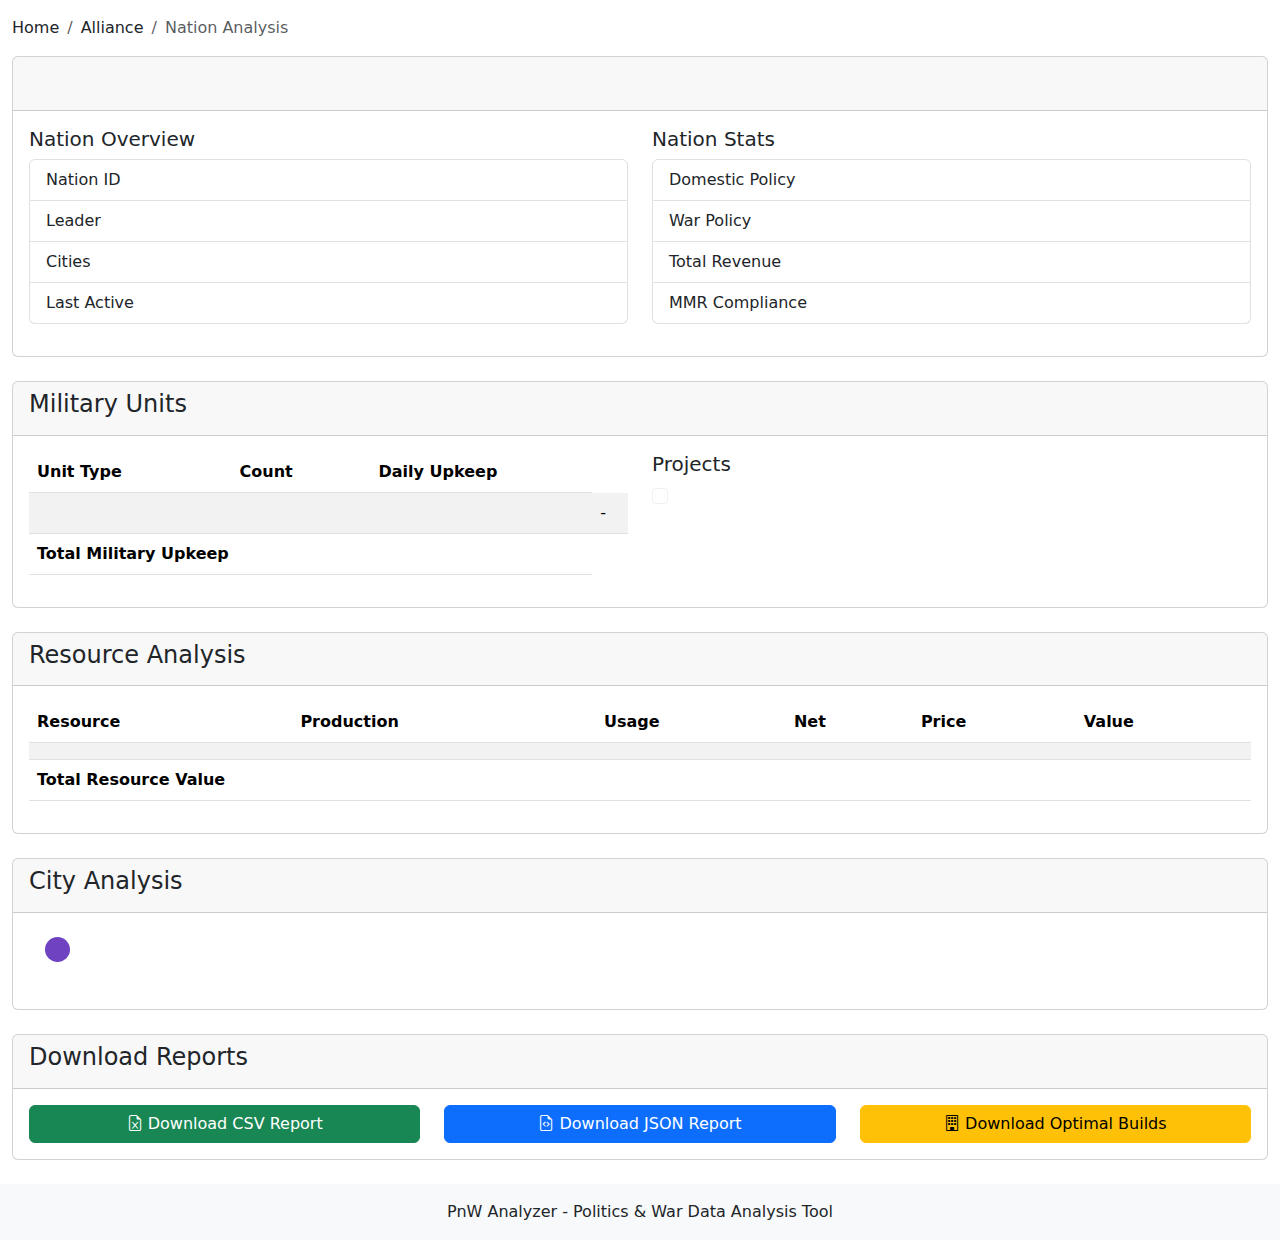
<file: target/classes/templates/nation-analysis.html>
<!DOCTYPE html>
<html xmlns:th="http://www.thymeleaf.org">
<head>
    <meta charset="UTF-8">
    <meta name="viewport" content="width=device-width, initial-scale=1.0">
    <title>Nation Analysis - PnW Analyzer</title>
    <link href="https://cdn.jsdelivr.net/npm/bootstrap@5.3.0/dist/css/bootstrap.min.css" rel="stylesheet">
    <link rel="stylesheet" href="https://cdn.jsdelivr.net/npm/bootstrap-icons@1.10.0/font/bootstrap-icons.css">
    <style>
        .improvement-icon {
            width: 24px;
            height: 24px;
            margin-right: 5px;
        }
        .resource-positive { color: #28a745; }
        .resource-negative { color: #dc3545; }
        .nav-pills .nav-link.active { background-color: #6f42c1; }
        .city-badge {
            border-radius: 50%;
            width: 25px;
            height: 25px;
            padding: 5px;
            background: #6f42c1;
            color: white;
            text-align: center;
            font-size: 12px;
            display: inline-block;
            margin-right: 8px;
        }
        .build-template {
            font-family: monospace;
            background-color: #f8f9fa;
            border: 1px solid #dee2e6;
            border-radius: 4px;
            padding: 10px;
            white-space: pre-wrap;
        }
    </style>
</head>
<body>
    <div class="container-fluid mt-3">
        <nav aria-label="breadcrumb">
            <ol class="breadcrumb">
                <li class="breadcrumb-item"><a th:href="@{/}">Home</a></li>
                <li class="breadcrumb-item"><a th:href="@{'/alliance/analyze/' + ${nation.allianceId} + '?mmrType=' + ${mmrType}}">Alliance</a></li>
                <li class="breadcrumb-item active" aria-current="page">Nation Analysis</li>
            </ol>
        </nav>

        <!-- Nation Summary -->
        <div class="card mb-4" th:if="${nation != null}">
            <div class="card-header d-flex justify-content-between align-items-center">
                <h3 class="mb-0">
                    <span th:text="${nation.nationName}"></span>
                    <span class="badge" th:style="'background-color:' + ${nation.color}" th:if="${nation.color != null}">&nbsp;</span>
                </h3>
                <span class="badge bg-primary" th:text="'Score: ' + ${#numbers.formatDecimal(nation.score, 0, 'COMMA', 0, 'POINT')}"></span>
            </div>
            <div class="card-body">
                <div class="row">
                    <div class="col-md-6">
                        <div class="mb-3">
                            <h5>Nation Overview</h5>
                            <ul class="list-group">
                                <li class="list-group-item d-flex justify-content-between align-items-center">
                                    Nation ID
                                    <span th:text="${nation.id}"></span>
                                </li>
                                <li class="list-group-item d-flex justify-content-between align-items-center">
                                    Leader
                                    <span th:text="${nation.leaderName}"></span>
                                </li>
                                <li class="list-group-item d-flex justify-content-between align-items-center">
                                    Cities
                                    <span th:text="${nation.numCities}"></span>
                                </li>
                                <li class="list-group-item d-flex justify-content-between align-items-center">
                                    Last Active
                                    <span th:text="${nation.lastActive != null ? #temporals.format(nation.lastActive, 'yyyy-MM-dd HH:mm') : 'Unknown'}"></span>
                                </li>
                            </ul>
                        </div>
                    </div>
                    <div class="col-md-6">
                        <div class="mb-3">
                            <h5>Nation Stats</h5>
                            <ul class="list-group">
                                <li class="list-group-item d-flex justify-content-between align-items-center">
                                    Domestic Policy
                                    <span th:text="${nation.domesticPolicy}"></span>
                                </li>
                                <li class="list-group-item d-flex justify-content-between align-items-center">
                                    War Policy
                                    <span th:text="${nation.warPolicy}"></span>
                                </li>
                                <li class="list-group-item d-flex justify-content-between align-items-center">
                                    Total Revenue
                                    <span th:text="'$' + ${#numbers.formatDecimal(nationAnalysis.overallNationalRevenue, 0, 'COMMA', 2, 'POINT')}"></span>
                                </li>
                                <li class="list-group-item d-flex justify-content-between align-items-center">
                                    MMR Compliance
                                    <span th:class="${nationAnalysis.nationMmrCompliant ? 'badge bg-success' : 'badge bg-danger'}"
                                          th:text="${nationAnalysis.nationMmrCompliant ? 'Compliant' : 'Non-Compliant'}"></span>
                                </li>
                            </ul>
                        </div>
                    </div>
                </div>
            </div>
        </div>

        <!-- Military Units -->
        <div class="card mb-4" th:if="${nationAnalysis != null}">
            <div class="card-header">
                <h4>Military Units</h4>
            </div>
            <div class="card-body">
                <div class="row">
                    <div class="col-lg-6">
                        <table class="table table-striped">
                            <thead>
                                <tr>
                                    <th>Unit Type</th>
                                    <th>Count</th>
                                    <th>Daily Upkeep</th>
                                </tr>
                            </thead>
                            <tbody>
                                <tr th:each="unit : ${militaryUnits.entrySet()}">
                                    <td th:text="${#strings.capitalize(unit.key)}"></td>
                                    <td th:text="${#numbers.formatDecimal(unit.value, 0, 'COMMA', 0, 'POINT')}"></td>
                                    <td th:if="${unitUpkeep.containsKey(unit.key)}" 
                                        th:text="'$' + ${#numbers.formatDecimal(unit.value * unitUpkeep.get(unit.key), 0, 'COMMA', 2, 'POINT')}"></td>
                                    <td th:unless="${unitUpkeep.containsKey(unit.key)}">-</td>
                                </tr>
                            </tbody>
                            <tfoot>
                                <tr>
                                    <th colspan="2">Total Military Upkeep</th>
                                    <th th:text="'$' + ${#numbers.formatDecimal(nationAnalysis.nationalMilitaryUpkeep, 0, 'COMMA', 2, 'POINT')}"></th>
                                </tr>
                            </tfoot>
                        </table>
                    </div>
                    <div class="col-lg-6">
                        <h5>Projects</h5>
                        <div class="row">
                            <div class="col-md-6" th:each="project : ${projectsStatus.entrySet()}">
                                <div class="form-check mb-2">
                                    <input class="form-check-input" type="checkbox" disabled th:checked="${project.value}" th:id="${'project-' + project.key}">
                                    <label class="form-check-label" th:for="${'project-' + project.key}" th:text="${project.key}"></label>
                                </div>
                            </div>
                        </div>
                    </div>
                </div>
            </div>
        </div>

        <!-- Resource Analysis -->
        <div class="card mb-4" th:if="${nationAnalysis != null}">
            <div class="card-header">
                <h4>Resource Analysis</h4>
            </div>
            <div class="card-body">
                <div class="table-responsive">
                    <table class="table table-striped">
                        <thead>
                            <tr>
                                <th>Resource</th>
                                <th>Production</th>
                                <th>Usage</th>
                                <th>Net</th>
                                <th>Price</th>
                                <th>Value</th>
                            </tr>
                        </thead>
                        <tbody>
                            <tr th:each="resource : ${resourceAnalysis}">
                                <td th:text="${#strings.capitalize(resource.name)}"></td>
                                <td th:text="${#numbers.formatDecimal(resource.production, 0, 'COMMA', 2, 'POINT')}"></td>
                                <td th:text="${#numbers.formatDecimal(resource.usage, 0, 'COMMA', 2, 'POINT')}"></td>
                                <td th:class="${resource.net >= 0 ? 'resource-positive' : 'resource-negative'}"
                                    th:text="${#numbers.formatDecimal(resource.net, 0, 'COMMA', 2, 'POINT')}"></td>
                                <td th:text="'$' + ${#numbers.formatDecimal(resource.price, 0, 'COMMA', 2, 'POINT')}"></td>
                                <td th:text="'$' + ${#numbers.formatDecimal(resource.value, 0, 'COMMA', 2, 'POINT')}"></td>
                            </tr>
                        </tbody>
                        <tfoot>
                            <tr>
                                <th colspan="5">Total Resource Value</th>
                                <th th:text="'$' + ${#numbers.formatDecimal(nationAnalysis.nationalTotalResourceValue, 0, 'COMMA', 2, 'POINT')}"></th>
                            </tr>
                        </tfoot>
                    </table>
                </div>
            </div>
        </div>

        <!-- City Analysis Tabs -->
        <div class="card mb-4" th:if="${not #lists.isEmpty(cityAnalyses)}">
            <div class="card-header">
                <h4>City Analysis</h4>
            </div>
            <div class="card-body">
                <ul class="nav nav-pills mb-3" id="cityTabs" role="tablist">
                    <li class="nav-item" role="presentation" th:each="city, cityStat : ${cityAnalyses}">
                        <button class="nav-link" th:class="${cityStat.index == 0 ? 'nav-link active' : 'nav-link'}" 
                                th:id="${'city-tab-' + city.city_id}" 
                                data-bs-toggle="pill" 
                                th:data-bs-target="${'#city-content-' + city.city_id}" 
                                type="button" role="tab" 
                                th:aria-controls="${'city-content-' + city.city_id}" 
                                th:aria-selected="${cityStat.index == 0 ? 'true' : 'false'}">
                            <span class="city-badge" th:text="${cityStat.count}"></span>
                            <span th:text="${city.city_name}"></span>
                            <span th:class="${city.mmr_status.compliant ? 'badge bg-success ms-1' : 'badge bg-danger ms-1'}" 
                                  th:text="${city.mmr_status.compliant ? 'MMR ✓' : 'MMR ✗'}"></span>
                        </button>
                    </li>
                </ul>
                <div class="tab-content" id="cityTabsContent">
                    <div class="tab-pane fade" th:class="${cityStat.index == 0 ? 'tab-pane fade show active' : 'tab-pane fade'}" 
                         th:id="${'city-content-' + city.city_id}" 
                         role="tabpanel" 
                         th:aria-labelledby="${'city-tab-' + city.city_id}" 
                         th:each="city, cityStat : ${cityAnalyses}">
                        
                        <div class="row">
                            <div class="col-md-6">
                                <h5>City Information</h5>
                                <ul class="list-group mb-3">
                                    <li class="list-group-item d-flex justify-content-between align-items-center">
                                        Infrastructure
                                        <span th:text="${#numbers.formatDecimal(city.infrastructure, 0, 'COMMA', 2, 'POINT')}"></span>
                                    </li>
                                    <li class="list-group-item d-flex justify-content-between align-items-center">
                                        Land
                                        <span th:text="${#numbers.formatDecimal(city.land, 0, 'COMMA', 2, 'POINT')}"></span>
                                    </li>
                                    <li class="list-group-item d-flex justify-content-between align-items-center">
                                        Power Status
                                        <span th:class="${city.powered ? 'badge bg-success' : 'badge bg-danger'}"
                                              th:text="${city.powered ? 'Powered' : 'No Power'}"></span>
                                    </li>
                                    <li class="list-group-item d-flex justify-content-between align-items-center">
                                        Population
                                        <span th:text="${#numbers.formatDecimal(city.population, 0, 'COMMA', 0, 'POINT')}"></span>
                                    </li>
                                </ul>

                                <h5>Economics</h5>
                                <ul class="list-group mb-3">
                                    <li class="list-group-item d-flex justify-content-between align-items-center">
                                        Commerce Rate
                                        <span th:text="${#numbers.formatDecimal(city.commerce_rate, 0, 'COMMA', 2, 'POINT')} + '%'"></span>
                                    </li>
                                    <li class="list-group-item d-flex justify-content-between align-items-center">
                                        Disease Rate
                                        <span th:text="${#numbers.formatDecimal(city.disease_rate_percentage, 0, 'COMMA', 2, 'POINT')} + '%'"></span>
                                    </li>
                                    <li class="list-group-item d-flex justify-content-between align-items-center">
                                        Crime Rate
                                        <span th:text="${#numbers.formatDecimal(city.crime_rate_percentage, 0, 'COMMA', 2, 'POINT')} + '%'"></span>
                                    </li>
                                    <li class="list-group-item d-flex justify-content-between align-items-center">
                                        Pollution
                                        <span th:text="${#numbers.formatDecimal(city.pollution, 0, 'COMMA', 2, 'POINT')}"></span>
                                    </li>
                                </ul>
                            </div>
                            
                            <div class="col-md-6">
                                <h5>Financial Summary</h5>
                                <ul class="list-group mb-3">
                                    <li class="list-group-item d-flex justify-content-between align-items-center">
                                        Population Income
                                        <span th:text="'$' + ${#numbers.formatDecimal(city.base_population_income, 0, 'COMMA', 2, 'POINT')}"></span>
                                    </li>
                                    <li class="list-group-item d-flex justify-content-between align-items-center">
                                        Improvement Upkeep
                                        <span th:text="'$' + ${#numbers.formatDecimal(city.improvement_upkeep, 0, 'COMMA', 2, 'POINT')}"></span>
                                    </li>
                                    <li class="list-group-item d-flex justify-content-between align-items-center">
                                        Net Monetary Income
                                        <span th:text="'$' + ${#numbers.formatDecimal(city.net_monetary_income_city, 0, 'COMMA', 2, 'POINT')}"></span>
                                    </li>
                                    <li class="list-group-item d-flex justify-content-between align-items-center">
                                        Resource Value
                                        <span th:text="'$' + ${#numbers.formatDecimal(city.total_net_resource_value, 0, 'COMMA', 2, 'POINT')}"></span>
                                    </li>
                                    <li class="list-group-item d-flex justify-content-between align-items-center">
                                        <strong>Total Revenue</strong>
                                        <strong th:text="'$' + ${#numbers.formatDecimal(city.total_revenue_city, 0, 'COMMA', 2, 'POINT')}"></strong>
                                    </li>
                                </ul>

                                <!-- MMR Status -->
                                <div th:if="${!city.mmr_status.compliant}" class="alert alert-danger">
                                    <h5>MMR Non-Compliant</h5>
                                    <p>Missing improvements for <strong th:text="${city.mmr_status.mmr_type}"></strong>:</p>
                                    <ul>
                                        <li th:each="missing : ${city.mmr_status.missing_improvements.entrySet()}">
                                            <span th:text="${#strings.capitalize(missing.key)}"></span>: 
                                            <span th:text="${missing.value}"></span>
                                        </li>
                                    </ul>
                                    <p>Estimated cost to comply: <strong th:text="'$' + ${#numbers.formatDecimal(city.mmr_status.total_cost, 0, 'COMMA', 2, 'POINT')}"></strong></p>
                                </div>
                            </div>
                        </div>
                        
                        <!-- Current Improvements -->
                        <div class="row mt-3">
                            <div class="col-12">
                                <h5>Current Improvements</h5>
                                <div class="table-responsive">
                                    <table class="table table-sm table-bordered">
                                        <thead>
                                            <tr>
                                                <th>Improvement</th>
                                                <th>Count</th>
                                                <th>Upkeep</th>
                                            </tr>
                                        </thead>
                                        <tbody>
                                            <tr th:each="imp : ${city.improvements.entrySet()}" th:if="${imp.value > 0}">
                                                <td th:text="${#strings.capitalize(imp.key)}"></td>
                                                <td th:text="${imp.value}"></td>
                                                <td th:if="${improvementDetails.containsKey(imp.key)}" 
                                                    th:text="'$' + ${#numbers.formatDecimal(imp.value * improvementDetails.get(imp.key).upkeep, 0, 'COMMA', 2, 'POINT')}"></td>
                                                <td th:unless="${improvementDetails.containsKey(imp.key)}">-</td>
                                            </tr>
                                        </tbody>
                                    </table>
                                </div>
                            </div>
                        </div>
                        
                        <!-- Optimal Build -->
                        <div class="row mt-3">
                            <div class="col-12">
                                <h5>Optimal City Build</h5>
                                <div class="card">
                                    <div class="card-header">
                                        <ul class="nav nav-tabs card-header-tabs" role="tablist">
                                            <li class="nav-item" role="presentation">
                                                <button class="nav-link active" id="build-tab" data-bs-toggle="tab" 
                                                        th:data-bs-target="${'#build-' + city.city_id}" type="button" role="tab" 
                                                        aria-controls="build" aria-selected="true">Optimal Build</button>
                                            </li>
                                            <li class="nav-item" role="presentation">
                                                <button class="nav-link" id="template-tab" data-bs-toggle="tab" 
                                                        th:data-bs-target="${'#template-' + city.city_id}" type="button" role="tab" 
                                                        aria-controls="template" aria-selected="false">Template Format</button>
                                            </li>
                                        </ul>
                                    </div>
                                    <div class="card-body">
                                        <div class="tab-content">
                                            <div class="tab-pane fade show active" th:id="${'build-' + city.city_id}" role="tabpanel" aria-labelledby="build-tab">
                                                <div class="row" th:if="${optimalBuilds.containsKey(city.city_id)}">
                                                    <div class="col-md-6">
                                                        <h6>Build Details</h6>
                                                        <ul class="list-group mb-3">
                                                            <li class="list-group-item d-flex justify-content-between align-items-center">
                                                                Target Infrastructure
                                                                <span th:text="${optimalBuilds.get(city.city_id).target_infra}"></span>
                                                            </li>
                                                            <li class="list-group-item d-flex justify-content-between align-items-center">
                                                                Target Land
                                                                <span th:text="${optimalBuilds.get(city.city_id).target_land}"></span>
                                                            </li>
                                                            <li class="list-group-item d-flex justify-content-between align-items-center">
                                                                MMR Type
                                                                <span th:text="${optimalBuilds.get(city.city_id).mmr_type}"></span>
                                                            </li>
                                                            <li class="list-group-item d-flex justify-content-between align-items-center">
                                                                Max Improvement Slots
                                                                <span th:text="${optimalBuilds.get(city.city_id).max_improvement_slots}"></span>
                                                            </li>
                                                            <li class="list-group-item d-flex justify-content-between align-items-center">
                                                                Used Slots
                                                                <span th:text="${optimalBuilds.get(city.city_id).total_improvements_built}"></span>
                                                            </li>
                                                            <li class="list-group-item d-flex justify-content-between align-items-center">
                                                                Unused Slots
                                                                <span th:text="${optimalBuilds.get(city.city_id).unused_slots}"></span>
                                                            </li>
                                                        </ul>
                                                    </div>
                                                    <div class="col-md-6">
                                                        <h6>Projected Financials</h6>
                                                        <ul class="list-group mb-3">
                                                            <li class="list-group-item d-flex justify-content-between align-items-center">
                                                                Projected Population
                                                                <span th:text="${#numbers.formatDecimal(optimalBuilds.get(city.city_id).population, 0, 'COMMA', 0, 'POINT')}"></span>
                                                            </li>
                                                            <li class="list-group-item d-flex justify-content-between align-items-center">
                                                                Commerce Rate
                                                                <span th:text="${#numbers.formatDecimal(optimalBuilds.get(city.city_id).commerce_rate, 0, 'COMMA', 2, 'POINT')} + '%'"></span>
                                                            </li>
                                                            <li class="list-group-item d-flex justify-content-between align-items-center">
                                                                Gross Income
                                                                <span th:text="'$' + ${#numbers.formatDecimal(optimalBuilds.get(city.city_id).gross_monetary_income, 0, 'COMMA', 2, 'POINT')}"></span>
                                                            </li>
                                                            <li class="list-group-item d-flex justify-content-between align-items-center">
                                                                Resource Value
                                                                <span th:text="'$' + ${#numbers.formatDecimal(optimalBuilds.get(city.city_id).total_net_resource_value, 0, 'COMMA', 2, 'POINT')}"></span>
                                                            </li>
                                                            <li class="list-group-item d-flex justify-content-between align-items-center">
                                                                <strong>Total Projected Revenue</strong>
                                                                <strong th:text="'$' + ${#numbers.formatDecimal(optimalBuilds.get(city.city_id).total_revenue_city, 0, 'COMMA', 2, 'POINT')}"></strong>
                                                            </li>
                                                        </ul>
                                                    </div>
                                                    
                                                    <div class="col-12 mt-3">
                                                        <h6>Optimal Improvements</h6>
                                                        <div class="table-responsive">
                                                            <table class="table table-sm table-bordered">
                                                                <thead>
                                                                    <tr>
                                                                        <th>Improvement</th>
                                                                        <th>Count</th>
                                                                        <th>Current</th>
                                                                        <th>Difference</th>
                                                                    </tr>
                                                                </thead>
                                                                <tbody>
                                                                    <tr th:each="imp : ${optimalBuilds.get(city.city_id).build.entrySet()}">
                                                                        <td th:text="${#strings.capitalize(imp.key)}"></td>
                                                                        <td th:text="${imp.value}"></td>
                                                                        <td th:text="${city.improvements.getOrDefault(imp.key, 0)}"></td>
                                                                        <td th:class="${imp.value - city.improvements.getOrDefault(imp.key, 0) > 0 ? 'text-success' : (imp.value - city.improvements.getOrDefault(imp.key, 0) < 0 ? 'text-danger' : '')}"
                                                                            th:text="${imp.value - city.improvements.getOrDefault(imp.key, 0)}"></td>
                                                                    </tr>
                                                                </tbody>
                                                            </table>
                                                        </div>
                                                    </div>
                                                </div>
                                                <div class="alert alert-info" th:unless="${optimalBuilds.containsKey(city.city_id)}">
                                                    No optimal build available for this city.
                                                </div>
                                            </div>
                                            <div class="tab-pane fade" th:id="${'template-' + city.city_id}" role="tabpanel" aria-labelledby="template-tab">
                                                <div th:if="${optimalBuilds.containsKey(city.city_id) && optimalBuilds.get(city.city_id).template_format != null}">
                                                    <p>Copy and paste this template into the game:</p>
                                                    <div class="build-template" 
                                                         th:text="${#strings.replace(#strings.replace(#strings.replace(optimalBuilds.get(city.city_id).template_format.toString(), '{', ''), '}', ''), ',', '\n')}"></div>
                                                    <button class="btn btn-primary mt-2" onclick="copyTemplate(this)">Copy to Clipboard</button>
                                                </div>
                                                <div class="alert alert-info" 
                                                    th:unless="${optimalBuilds.containsKey(city.city_id) && optimalBuilds.get(city.city_id).template_format != null}">
                                                    No template format available for this city.
                                                </div>
                                            </div>
                                        </div>
                                    </div>
                                </div>
                            </div>
                        </div>
                    </div>
                </div>
            </div>
        </div>

        <!-- Download Reports -->
        <div class="card mb-4">
            <div class="card-header">
                <h4>Download Reports</h4>
            </div>
            <div class="card-body">
                <div class="row">
                    <div class="col-md-4">
                        <a th:href="@{'/nation/report/' + ${nation.id} + '/csv?mmrType=' + ${mmrType}}" class="btn btn-success w-100">
                            <i class="bi bi-file-earmark-excel"></i> Download CSV Report
                        </a>
                    </div>
                    <div class="col-md-4">
                        <a th:href="@{'/nation/report/' + ${nation.id} + '/json?mmrType=' + ${mmrType}}" class="btn btn-primary w-100">
                            <i class="bi bi-file-earmark-code"></i> Download JSON Report
                        </a>
                    </div>
                    <div class="col-md-4">
                        <a th:href="@{'/nation/report/' + ${nation.id} + '/optimal-builds?mmrType=' + ${mmrType}}" class="btn btn-warning w-100">
                            <i class="bi bi-building"></i> Download Optimal Builds
                        </a>
                    </div>
                </div>
            </div>
        </div>
    </div>

    <footer class="bg-light py-3 mt-4">
        <div class="container text-center">
            <p class="mb-0">PnW Analyzer - Politics &amp; War Data Analysis Tool</p>
        </div>
    </footer>

    <script src="https://cdn.jsdelivr.net/npm/bootstrap@5.3.0/dist/js/bootstrap.bundle.min.js"></script>
    <script>
        function copyTemplate(button) {
            const template = button.previousElementSibling.textContent;
            navigator.clipboard.writeText(template)
                .then(() => {
                    const originalText = button.textContent;
                    button.textContent = 'Copied!';
                    button.classList.add('btn-success');
                    button.classList.remove('btn-primary');
                    setTimeout(() => {
                        button.textContent = originalText;
                        button.classList.remove('btn-success');
                        button.classList.add('btn-primary');
                    }, 2000);
                })
                .catch(err => {
                    console.error('Failed to copy: ', err);
                    alert('Failed to copy to clipboard. Please try again.');
                });
        }
    </script>
</body>
</html>
</file>
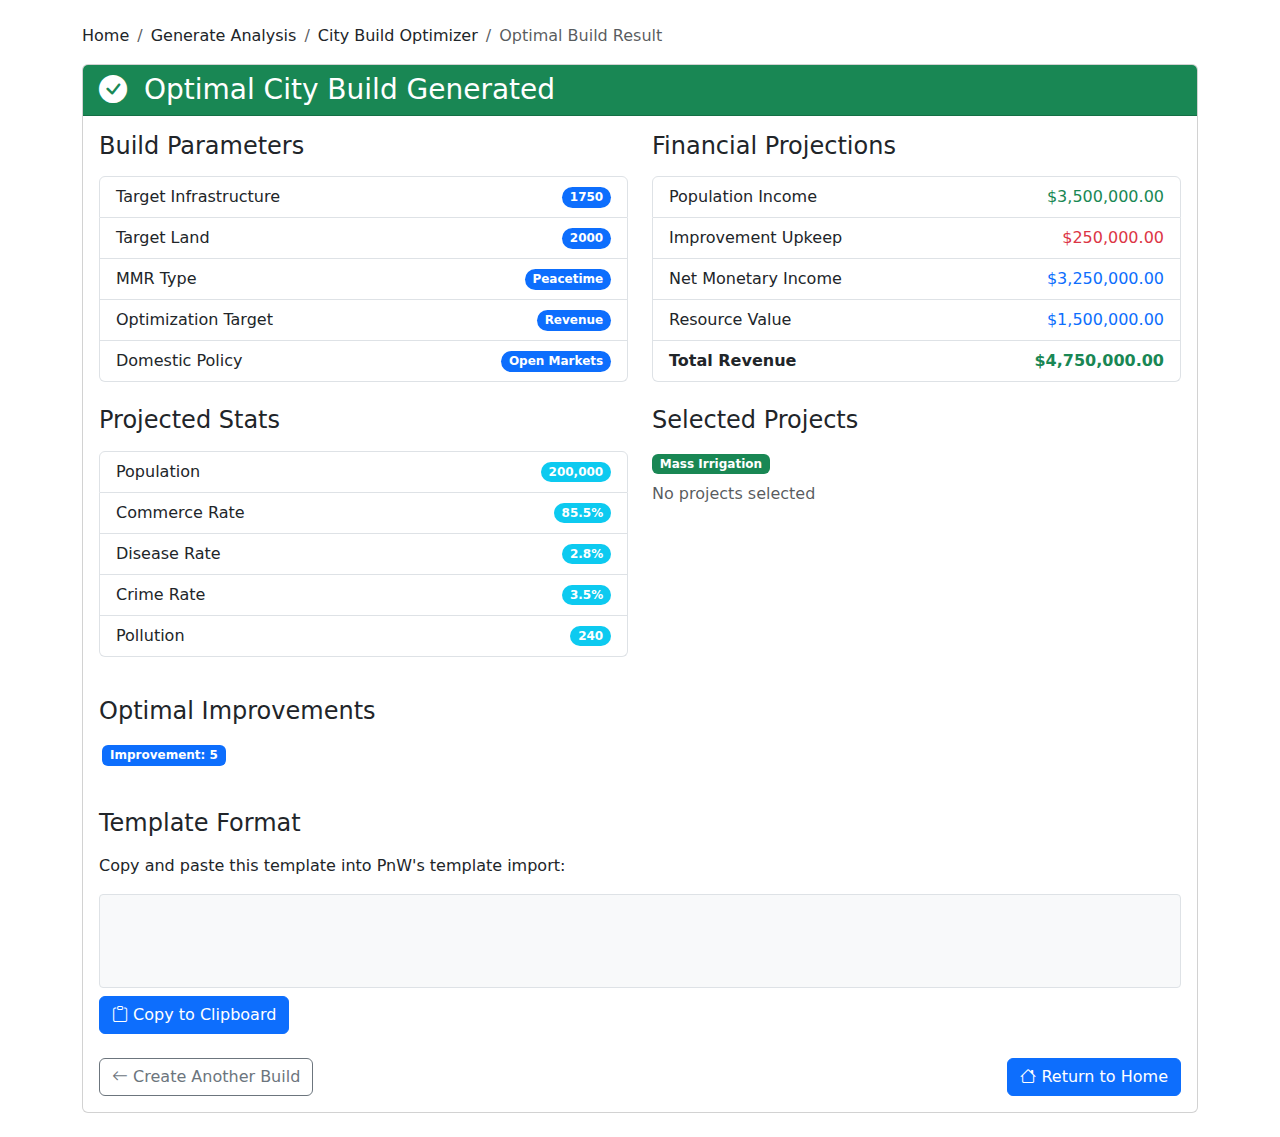
<file: target/classes/templates/optimal_build_result.html>
<!DOCTYPE html>
<html xmlns:th="http://www.thymeleaf.org">
<head>
    <meta charset="UTF-8">
    <meta name="viewport" content="width=device-width, initial-scale=1.0">
    <title>Optimal Build Result - PnW Analyzer</title>
    <link href="https://cdn.jsdelivr.net/npm/bootstrap@5.3.0/dist/css/bootstrap.min.css" rel="stylesheet">
    <link rel="stylesheet" href="https://cdn.jsdelivr.net/npm/bootstrap-icons@1.10.0/font/bootstrap-icons.css">
    <style>
        .template-code {
            font-family: monospace;
            background-color: #f8f9fa;
            border: 1px solid #dee2e6;
            border-radius: 4px;
            padding: 10px;
            white-space: pre-wrap;
        }
        .resource-positive { color: #28a745; }
        .resource-negative { color: #dc3545; }
        .improvement-badge {
            background-color: #6f42c1;
            margin: 0.2rem;
            display: inline-block;
        }
    </style>
</head>
<body>
    <div class="container mt-4">
        <nav aria-label="breadcrumb">
            <ol class="breadcrumb">
                <li class="breadcrumb-item"><a th:href="@{/}">Home</a></li>
                <li class="breadcrumb-item"><a th:href="@{/generate}">Generate Analysis</a></li>
                <li class="breadcrumb-item"><a th:href="@{/city/optimize/form}">City Build Optimizer</a></li>
                <li class="breadcrumb-item active" aria-current="page">Optimal Build Result</li>
            </ol>
        </nav>

        <div class="card mb-4">
            <div class="card-header bg-success text-white">
                <h3 class="mb-0">
                    <i class="bi bi-check-circle-fill me-2"></i>
                    Optimal City Build Generated
                </h3>
            </div>
            <div class="card-body">
                <div class="row">
                    <div class="col-md-6">
                        <h4 class="mb-3">Build Parameters</h4>
                        <ul class="list-group mb-4">
                            <li class="list-group-item d-flex justify-content-between align-items-center">
                                Target Infrastructure
                                <span class="badge bg-primary rounded-pill" th:text="${buildResult.targetInfra}">1750</span>
                            </li>
                            <li class="list-group-item d-flex justify-content-between align-items-center">
                                Target Land
                                <span class="badge bg-primary rounded-pill" th:text="${buildResult.targetLand}">2000</span>
                            </li>
                            <li class="list-group-item d-flex justify-content-between align-items-center">
                                MMR Type
                                <span class="badge bg-primary rounded-pill" th:text="${buildResult.mmrType}">Peacetime</span>
                            </li>
                            <li class="list-group-item d-flex justify-content-between align-items-center">
                                Optimization Target
                                <span class="badge bg-primary rounded-pill" th:text="${buildResult.optimizationType}">Revenue</span>
                            </li>
                            <li class="list-group-item d-flex justify-content-between align-items-center">
                                Domestic Policy
                                <span class="badge bg-primary rounded-pill" th:text="${buildResult.domesticPolicy}">Open Markets</span>
                            </li>
                        </ul>

                        <h4 class="mb-3">Projected Stats</h4>
                        <ul class="list-group mb-4">
                            <li class="list-group-item d-flex justify-content-between align-items-center">
                                Population
                                <span class="badge bg-info rounded-pill" th:text="${#numbers.formatDecimal(buildResult.population, 0, 'COMMA', 0, 'POINT')}">200,000</span>
                            </li>
                            <li class="list-group-item d-flex justify-content-between align-items-center">
                                Commerce Rate
                                <span class="badge bg-info rounded-pill" th:text="${buildResult.commerce_rate + '%'}">85.5%</span>
                            </li>
                            <li class="list-group-item d-flex justify-content-between align-items-center">
                                Disease Rate
                                <span class="badge bg-info rounded-pill" th:text="${buildResult.disease_rate_percentage + '%'}">2.8%</span>
                            </li>
                            <li class="list-group-item d-flex justify-content-between align-items-center">
                                Crime Rate
                                <span class="badge bg-info rounded-pill" th:text="${buildResult.crime_rate_percentage + '%'}">3.5%</span>
                            </li>
                            <li class="list-group-item d-flex justify-content-between align-items-center">
                                Pollution
                                <span class="badge bg-info rounded-pill" th:text="${buildResult.pollution}">240</span>
                            </li>
                        </ul>
                    </div>
                    
                    <div class="col-md-6">
                        <h4 class="mb-3">Financial Projections</h4>
                        <ul class="list-group mb-4">
                            <li class="list-group-item d-flex justify-content-between align-items-center">
                                Population Income
                                <span class="text-success" th:text="'$' + ${#numbers.formatDecimal(buildResult.base_population_income, 0, 'COMMA', 2, 'POINT')}">$3,500,000.00</span>
                            </li>
                            <li class="list-group-item d-flex justify-content-between align-items-center">
                                Improvement Upkeep
                                <span class="text-danger" th:text="'$' + ${#numbers.formatDecimal(buildResult.improvement_upkeep, 0, 'COMMA', 2, 'POINT')}">$250,000.00</span>
                            </li>
                            <li class="list-group-item d-flex justify-content-between align-items-center">
                                Net Monetary Income
                                <span class="text-primary" th:text="'$' + ${#numbers.formatDecimal(buildResult.net_monetary_income, 0, 'COMMA', 2, 'POINT')}">$3,250,000.00</span>
                            </li>
                            <li class="list-group-item d-flex justify-content-between align-items-center">
                                Resource Value
                                <span class="text-primary" th:text="'$' + ${#numbers.formatDecimal(buildResult.total_resource_value, 0, 'COMMA', 2, 'POINT')}">$1,500,000.00</span>
                            </li>
                            <li class="list-group-item d-flex justify-content-between align-items-center">
                                <strong>Total Revenue</strong>
                                <strong class="text-success" th:text="'$' + ${#numbers.formatDecimal(buildResult.total_revenue, 0, 'COMMA', 2, 'POINT')}">$4,750,000.00</strong>
                            </li>
                        </ul>

                        <h4 class="mb-3">Selected Projects</h4>
                        <div class="mb-4">
                            <div th:if="${selectedProjects != null && selectedProjects.length > 0}">
                                <span class="badge bg-success me-2 mb-2" th:each="project : ${selectedProjects}" th:text="${project}">Mass Irrigation</span>
                            </div>
                            <div th:if="${selectedProjects == null || selectedProjects.length == 0}">
                                <p class="text-muted">No projects selected</p>
                            </div>
                        </div>
                    </div>
                </div>

                <h4 class="mt-3 mb-3">Optimal Improvements</h4>
                <div class="row">
                    <div class="col-md-12">
                        <div class="mb-3">
                            <div th:each="improvement : ${buildResult.improvements.entrySet()}" class="badge bg-primary improvement-badge">
                                <span th:text="${#strings.capitalize(improvement.key)} + ': ' + ${improvement.value}">Improvement: 5</span>
                            </div>
                        </div>
                    </div>
                </div>

                <h4 class="mt-4 mb-3">Template Format</h4>
                <div class="row">
                    <div class="col-md-12">
                        <p>Copy and paste this template into PnW's template import:</p>
                        <div class="template-code" id="templateCode">
                            <span th:each="entry : ${buildResult.template_format.entrySet()}" th:text="${entry.key} + ': ' + ${entry.value} + '\n'"></span>
                        </div>
                        <button class="btn btn-primary mt-2" onclick="copyTemplate()">
                            <i class="bi bi-clipboard"></i> Copy to Clipboard
                        </button>
                    </div>
                </div>
                
                <div class="mt-4 d-flex justify-content-between">
                    <a th:href="@{/city/optimize/form}" class="btn btn-outline-secondary">
                        <i class="bi bi-arrow-left"></i> Create Another Build
                    </a>
                    <a th:href="@{/}" class="btn btn-primary">
                        <i class="bi bi-house"></i> Return to Home
                    </a>
                </div>
            </div>
        </div>
    </div>

    <script>
        function copyTemplate() {
            const templateText = document.getElementById('templateCode').innerText;
            navigator.clipboard.writeText(templateText)
                .then(() => {
                    alert('Template copied to clipboard!');
                })
                .catch(err => {
                    console.error('Failed to copy: ', err);
                    alert('Failed to copy template. Please try selecting and copying manually.');
                });
        }
    </script>
</body>
</html>
</file>
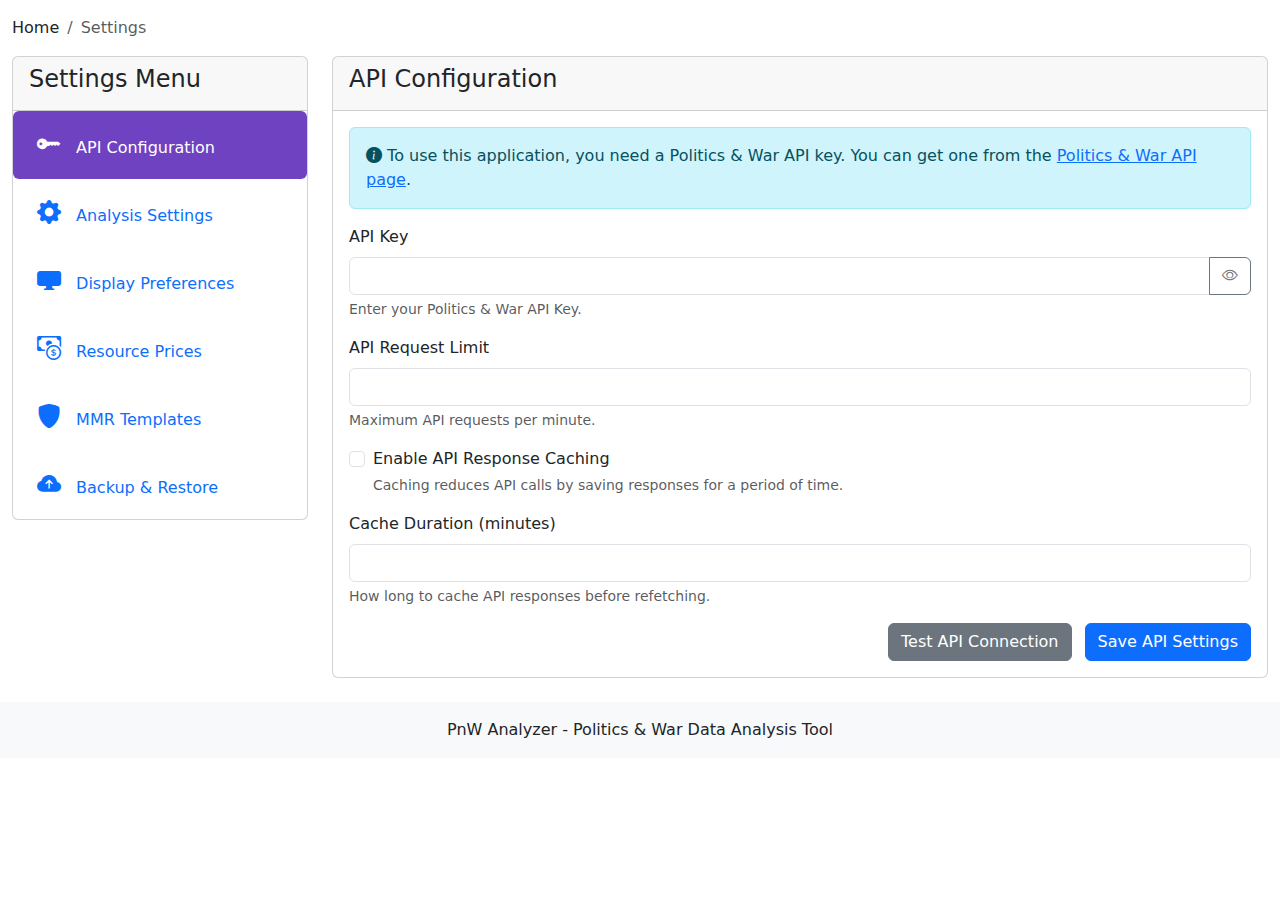
<file: target/classes/templates/settings.html>
<!DOCTYPE html>
<html xmlns:th="http://www.thymeleaf.org">
<head>
    <meta charset="UTF-8">
    <meta name="viewport" content="width=device-width, initial-scale=1.0">
    <title>Settings - PnW Analyzer</title>
    <link href="https://cdn.jsdelivr.net/npm/bootstrap@5.3.0/dist/css/bootstrap.min.css" rel="stylesheet">
    <link rel="stylesheet" href="https://cdn.jsdelivr.net/npm/bootstrap-icons@1.10.0/font/bootstrap-icons.css">
    <style>
        .nav-pills .nav-link.active { background-color: #6f42c1; }
        .settings-icon { font-size: 1.5rem; margin-right: 10px; }
    </style>
</head>
<body>
    <div class="container-fluid mt-3">
        <nav aria-label="breadcrumb">
            <ol class="breadcrumb">
                <li class="breadcrumb-item"><a th:href="@{/}">Home</a></li>
                <li class="breadcrumb-item active" aria-current="page">Settings</li>
            </ol>
        </nav>

        <div class="row">
            <div class="col-md-3">
                <div class="card mb-4">
                    <div class="card-header">
                        <h4>Settings Menu</h4>
                    </div>
                    <div class="card-body p-0">
                        <div class="nav flex-column nav-pills" id="settings-tab" role="tablist" aria-orientation="vertical">
                            <button class="nav-link active text-start py-3 px-4" id="api-tab" data-bs-toggle="pill" data-bs-target="#api-settings" type="button" role="tab" aria-controls="api-settings" aria-selected="true">
                                <i class="bi bi-key-fill settings-icon"></i> API Configuration
                            </button>
                            <button class="nav-link text-start py-3 px-4" id="analysis-tab" data-bs-toggle="pill" data-bs-target="#analysis-settings" type="button" role="tab" aria-controls="analysis-settings" aria-selected="false">
                                <i class="bi bi-gear-fill settings-icon"></i> Analysis Settings
                            </button>
                            <button class="nav-link text-start py-3 px-4" id="display-tab" data-bs-toggle="pill" data-bs-target="#display-settings" type="button" role="tab" aria-controls="display-settings" aria-selected="false">
                                <i class="bi bi-display-fill settings-icon"></i> Display Preferences
                            </button>
                            <button class="nav-link text-start py-3 px-4" id="resource-tab" data-bs-toggle="pill" data-bs-target="#resource-settings" type="button" role="tab" aria-controls="resource-settings" aria-selected="false">
                                <i class="bi bi-cash-coin settings-icon"></i> Resource Prices
                            </button>
                            <button class="nav-link text-start py-3 px-4" id="mmr-tab" data-bs-toggle="pill" data-bs-target="#mmr-settings" type="button" role="tab" aria-controls="mmr-settings" aria-selected="false">
                                <i class="bi bi-shield-fill settings-icon"></i> MMR Templates
                            </button>
                            <button class="nav-link text-start py-3 px-4" id="backup-tab" data-bs-toggle="pill" data-bs-target="#backup-settings" type="button" role="tab" aria-controls="backup-settings" aria-selected="false">
                                <i class="bi bi-cloud-arrow-up-fill settings-icon"></i> Backup & Restore
                            </button>
                        </div>
                    </div>
                </div>
            </div>
            
            <div class="col-md-9">
                <div class="tab-content" id="settings-tabContent">
                    <!-- API Settings Tab -->
                    <div class="tab-pane fade show active" id="api-settings" role="tabpanel" aria-labelledby="api-tab">
                        <div class="card">
                            <div class="card-header">
                                <h4>API Configuration</h4>
                            </div>
                            <div class="card-body">
                                <form th:action="@{/settings/api}" method="post">
                                    <div class="alert alert-info">
                                        <i class="bi bi-info-circle-fill"></i> To use this application, you need a Politics & War API key.
                                        You can get one from the <a href="https://politicsandwar.com/api/create-key" target="_blank">Politics & War API page</a>.
                                    </div>
                                    
                                    <div class="mb-3">
                                        <label for="apiKey" class="form-label">API Key</label>
                                        <div class="input-group">
                                            <input type="password" class="form-control" id="apiKey" name="apiKey" th:value="${apiConfig != null ? apiConfig.apiKey : ''}" required>
                                            <button class="btn btn-outline-secondary" type="button" id="toggleApiKey">
                                                <i class="bi bi-eye"></i>
                                            </button>
                                        </div>
                                        <div class="form-text">Enter your Politics & War API Key.</div>
                                    </div>

                                    <div class="mb-3">
                                        <label for="apiRequestLimit" class="form-label">API Request Limit</label>
                                        <input type="number" class="form-control" id="apiRequestLimit" name="apiRequestLimit" 
                                               th:value="${apiConfig != null ? apiConfig.requestLimit : 50}" min="1" required>
                                        <div class="form-text">Maximum API requests per minute.</div>
                                    </div>
                                    
                                    <div class="mb-3 form-check">
                                        <input type="checkbox" class="form-check-input" id="cachingEnabled" name="cachingEnabled" 
                                               th:checked="${apiConfig != null && apiConfig.cachingEnabled}">
                                        <label class="form-check-label" for="cachingEnabled">Enable API Response Caching</label>
                                        <div class="form-text">Caching reduces API calls by saving responses for a period of time.</div>
                                    </div>
                                    
                                    <div class="mb-3">
                                        <label for="cacheDuration" class="form-label">Cache Duration (minutes)</label>
                                        <input type="number" class="form-control" id="cacheDuration" name="cacheDuration" 
                                               th:value="${apiConfig != null ? apiConfig.cacheDuration : 30}" min="1">
                                        <div class="form-text">How long to cache API responses before refetching.</div>
                                    </div>
                                    
                                    <div class="text-end">
                                        <button type="button" class="btn btn-secondary me-2" id="testApiButton">Test API Connection</button>
                                        <button type="submit" class="btn btn-primary">Save API Settings</button>
                                    </div>
                                </form>
                            </div>
                        </div>
                    </div>

                    <!-- Analysis Settings Tab -->
                    <div class="tab-pane fade" id="analysis-settings" role="tabpanel" aria-labelledby="analysis-tab">
                        <div class="card">
                            <div class="card-header">
                                <h4>Analysis Settings</h4>
                            </div>
                            <div class="card-body">
                                <form th:action="@{/settings/analysis}" method="post">
                                    <div class="mb-3">
                                        <label for="defaultMmrType" class="form-label">Default MMR Type</label>
                                        <select class="form-select" id="defaultMmrType" name="defaultMmrType">
                                            <option value="peacetime" th:selected="${analysisConfig != null && analysisConfig.defaultMmrType == 'peacetime'}">Peacetime MMR (0/2/5/0)</option>
                                            <option value="raid" th:selected="${analysisConfig != null && analysisConfig.defaultMmrType == 'raid'}">Raid MMR (5/0/0/0)</option>
                                            <option value="wartime" th:selected="${analysisConfig != null && analysisConfig.defaultMmrType == 'wartime'}">Wartime MMR (5/5/5/3)</option>
                                            <option value="custom" th:selected="${analysisConfig != null && analysisConfig.defaultMmrType == 'custom'}">Custom MMR</option>
                                        </select>
                                        <div class="form-text">Default MMR used for analysis.</div>
                                    </div>
                                    
                                    <div class="mb-3">
                                        <label for="defaultTargetInfra" class="form-label">Default Target Infrastructure</label>
                                        <input type="number" class="form-control" id="defaultTargetInfra" name="defaultTargetInfra" 
                                               th:value="${analysisConfig != null ? analysisConfig.defaultTargetInfra : 1750}" min="100" step="50">
                                        <div class="form-text">Default infrastructure level for city optimization.</div>
                                    </div>
                                    
                                    <div class="mb-3">
                                        <label for="useStaticPrices" class="form-label">Resource Price Source</label>
                                        <select class="form-select" id="useStaticPrices" name="useStaticPrices">
                                            <option value="api" th:selected="${analysisConfig != null && !analysisConfig.useStaticPrices}">Live API Prices</option>
                                            <option value="static" th:selected="${analysisConfig != null && analysisConfig.useStaticPrices}">Custom Static Prices</option>
                                        </select>
                                        <div class="form-text">Where to get resource prices for revenue calculations.</div>
                                    </div>
                                    
                                    <div class="mb-3 form-check">
                                        <input type="checkbox" class="form-check-input" id="includeTradeBlocBonus" name="includeTradeBlocBonus" 
                                               th:checked="${analysisConfig != null && analysisConfig.includeTradeBlocBonus}">
                                        <label class="form-check-label" for="includeTradeBlocBonus">Include Trade Bloc Bonus in Calculations</label>
                                        <div class="form-text">Whether to factor in color trade bloc bonuses in revenue estimates.</div>
                                    </div>
                                    
                                    <div class="mb-3 form-check">
                                        <input type="checkbox" class="form-check-input" id="includeAllianceBonuses" name="includeAllianceBonuses" 
                                               th:checked="${analysisConfig != null && analysisConfig.includeAllianceBonuses}">
                                        <label class="form-check-label" for="includeAllianceBonuses">Include Alliance Treasure Bonus</label>
                                        <div class="form-text">Whether to include the alliance treasure bonus in calculations.</div>
                                    </div>
                                    
                                    <div class="text-end">
                                        <button type="submit" class="btn btn-primary">Save Analysis Settings</button>
                                    </div>
                                </form>
                            </div>
                        </div>
                    </div>

                    <!-- Display Settings Tab -->
                    <div class="tab-pane fade" id="display-settings" role="tabpanel" aria-labelledby="display-tab">
                        <div class="card">
                            <div class="card-header">
                                <h4>Display Preferences</h4>
                            </div>
                            <div class="card-body">
                                <form th:action="@{/settings/display}" method="post">
                                    <div class="mb-3">
                                        <label for="theme" class="form-label">Application Theme</label>
                                        <select class="form-select" id="theme" name="theme">
                                            <option value="light" th:selected="${displayConfig != null && displayConfig.theme == 'light'}">Light</option>
                                            <option value="dark" th:selected="${displayConfig != null && displayConfig.theme == 'dark'}">Dark</option>
                                            <option value="system" th:selected="${displayConfig != null && displayConfig.theme == 'system'}">System Default</option>
                                        </select>
                                        <div class="form-text">Color theme for the application.</div>
                                    </div>
                                    
                                    <div class="mb-3">
                                        <label for="dateFormat" class="form-label">Date Format</label>
                                        <select class="form-select" id="dateFormat" name="dateFormat">
                                            <option value="MM/dd/yyyy" th:selected="${displayConfig != null && displayConfig.dateFormat == 'MM/dd/yyyy'}">MM/DD/YYYY (US)</option>
                                            <option value="dd/MM/yyyy" th:selected="${displayConfig != null && displayConfig.dateFormat == 'dd/MM/yyyy'}">DD/MM/YYYY (EU)</option>
                                            <option value="yyyy-MM-dd" th:selected="${displayConfig != null && displayConfig.dateFormat == 'yyyy-MM-dd'}">YYYY-MM-DD (ISO)</option>
                                        </select>
                                    </div>
                                    
                                    <div class="mb-3">
                                        <label for="numberFormat" class="form-label">Number Format</label>
                                        <select class="form-select" id="numberFormat" name="numberFormat">
                                            <option value="us" th:selected="${displayConfig != null && displayConfig.numberFormat == 'us'}">US (1,234.56)</option>
                                            <option value="eu" th:selected="${displayConfig != null && displayConfig.numberFormat == 'eu'}">EU (1.234,56)</option>
                                        </select>
                                    </div>
                                    
                                    <div class="mb-3">
                                        <label for="tablePagination" class="form-label">Data Table Pagination</label>
                                        <select class="form-select" id="tablePagination" name="tablePagination">
                                            <option value="10" th:selected="${displayConfig != null && displayConfig.tablePagination == 10}">10 entries per page</option>
                                            <option value="25" th:selected="${displayConfig != null && displayConfig.tablePagination == 25}">25 entries per page</option>
                                            <option value="50" th:selected="${displayConfig != null && displayConfig.tablePagination == 50}">50 entries per page</option>
                                            <option value="100" th:selected="${displayConfig != null && displayConfig.tablePagination == 100}">100 entries per page</option>
                                        </select>
                                    </div>
                                    
                                    <div class="text-end">
                                        <button type="submit" class="btn btn-primary">Save Display Settings</button>
                                    </div>
                                </form>
                            </div>
                        </div>
                    </div>
                    
                    <!-- Resource Price Settings Tab -->
                    <div class="tab-pane fade" id="resource-settings" role="tabpanel" aria-labelledby="resource-tab">
                        <div class="card">
                            <div class="card-header">
                                <h4>Resource Prices</h4>
                            </div>
                            <div class="card-body">
                                <div class="alert alert-info mb-3">
                                    <i class="bi bi-info-circle-fill"></i> These prices are used for revenue calculations when using static prices.
                                    The current prices from the game API are shown for reference.
                                </div>
                                
                                <form th:action="@{/settings/resources}" method="post">
                                    <div class="table-responsive">
                                        <table class="table table-striped">
                                            <thead>
                                                <tr>
                                                    <th>Resource</th>
                                                    <th>Current API Price</th>
                                                    <th>Custom Price</th>
                                                </tr>
                                            </thead>
                                            <tbody>
                                                <tr th:each="resource : ${resourceNames}">
                                                    <td th:text="${#strings.capitalize(resource)}"></td>
                                                    <td th:text="'$' + ${#numbers.formatDecimal(apiPrices.getOrDefault(resource, 0.0), 0, 'COMMA', 2, 'POINT')}"></td>
                                                    <td>
                                                        <div class="input-group">
                                                            <span class="input-group-text">$</span>
                                                            <input type="number" class="form-control" th:id="${'price-' + resource}" th:name="${'price-' + resource}" 
                                                                   th:value="${customPrices.getOrDefault(resource, apiPrices.getOrDefault(resource, 0.0))}" 
                                                                   min="0" step="0.01" required>
                                                        </div>
                                                    </td>
                                                </tr>
                                            </tbody>
                                        </table>
                                    </div>
                                    
                                    <div class="text-end mt-3">
                                        <button type="button" class="btn btn-secondary me-2" id="resetToApiPrices">Reset to API Prices</button>
                                        <button type="submit" class="btn btn-primary">Save Custom Prices</button>
                                    </div>
                                </form>
                            </div>
                        </div>
                    </div>
                    
                    <!-- MMR Templates Tab -->
                    <div class="tab-pane fade" id="mmr-settings" role="tabpanel" aria-labelledby="mmr-tab">
                        <div class="card">
                            <div class="card-header">
                                <h4>MMR Templates</h4>
                            </div>
                            <div class="card-body">
                                <form th:action="@{/settings/mmr}" method="post">
                                    <div class="row mb-4">
                                        <div class="col-md-6">
                                            <h5>Standard MMR Templates</h5>
                                            <div class="card mb-3">
                                                <div class="card-header bg-light">Peacetime MMR (0/2/5/0)</div>
                                                <div class="card-body">
                                                    <div class="mb-2">Barracks: 0</div>
                                                    <div class="mb-2">Factories: 2</div>
                                                    <div class="mb-2">Hangars: 5</div>
                                                    <div>Drydocks: 0</div>
                                                </div>
                                            </div>
                                            
                                            <div class="card mb-3">
                                                <div class="card-header bg-light">Raid MMR (5/0/0/0)</div>
                                                <div class="card-body">
                                                    <div class="mb-2">Barracks: 5</div>
                                                    <div class="mb-2">Factories: 0</div>
                                                    <div class="mb-2">Hangars: 0</div>
                                                    <div>Drydocks: 0</div>
                                                </div>
                                            </div>
                                            
                                            <div class="card mb-3">
                                                <div class="card-header bg-light">Wartime MMR (5/5/5/3)</div>
                                                <div class="card-body">
                                                    <div class="mb-2">Barracks: 5</div>
                                                    <div class="mb-2">Factories: 5</div>
                                                    <div class="mb-2">Hangars: 5</div>
                                                    <div>Drydocks: 3</div>
                                                </div>
                                            </div>
                                        </div>
                                        
                                        <div class="col-md-6">
                                            <h5>Custom MMR Template</h5>
                                            <div class="card">
                                                <div class="card-header bg-light">
                                                    <div class="input-group">
                                                        <span class="input-group-text">Template Name</span>
                                                        <input type="text" class="form-control" id="customMmrName" name="customMmrName" 
                                                               th:value="${customMmr != null ? customMmr.name : 'Custom'}" required>
                                                    </div>
                                                </div>
                                                <div class="card-body">
                                                    <div class="mb-3">
                                                        <label for="customBarracks" class="form-label">Barracks</label>
                                                        <input type="number" class="form-control" id="customBarracks" name="customBarracks"
                                                               th:value="${customMmr != null ? customMmr.barracks : 0}" min="0" max="5" required>
                                                    </div>
                                                    <div class="mb-3">
                                                        <label for="customFactories" class="form-label">Factories</label>
                                                        <input type="number" class="form-control" id="customFactories" name="customFactories"
                                                               th:value="${customMmr != null ? customMmr.factories : 0}" min="0" max="5" required>
                                                    </div>
                                                    <div class="mb-3">
                                                        <label for="customHangars" class="form-label">Hangars</label>
                                                        <input type="number" class="form-control" id="customHangars" name="customHangars"
                                                               th:value="${customMmr != null ? customMmr.hangars : 0}" min="0" max="5" required>
                                                    </div>
                                                    <div class="mb-3">
                                                        <label for="customDrydocks" class="form-label">Drydocks</label>
                                                        <input type="number" class="form-control" id="customDrydocks" name="customDrydocks"
                                                               th:value="${customMmr != null ? customMmr.drydocks : 0}" min="0" max="3" required>
                                                    </div>
                                                </div>
                                                <div class="card-footer">
                                                    <div class="form-check form-switch">
                                                        <input class="form-check-input" type="checkbox" id="customMmrEnabled" name="customMmrEnabled"
                                                               th:checked="${customMmr != null && customMmr.enabled}">
                                                        <label class="form-check-label" for="customMmrEnabled">Enable Custom MMR</label>
                                                    </div>
                                                </div>
                                            </div>
                                        </div>
                                    </div>
                                    
                                    <div class="text-end">
                                        <button type="submit" class="btn btn-primary">Save MMR Settings</button>
                                    </div>
                                </form>
                            </div>
                        </div>
                    </div>
                    
                    <!-- Backup & Restore Tab -->
                    <div class="tab-pane fade" id="backup-settings" role="tabpanel" aria-labelledby="backup-tab">
                        <div class="card">
                            <div class="card-header">
                                <h4>Backup & Restore</h4>
                            </div>
                            <div class="card-body">
                                <h5 class="mb-3">Export Configuration</h5>
                                <p>Export all settings and configurations to a file for backup or transfer to another instance.</p>
                                <a th:href="@{/settings/export}" class="btn btn-primary mb-4">
                                    <i class="bi bi-download"></i> Export All Settings
                                </a>
                                
                                <hr>
                                
                                <h5 class="mb-3">Import Configuration</h5>
                                <p>Import settings from a previously exported configuration file.</p>
                                <form th:action="@{/settings/import}" method="post" enctype="multipart/form-data">
                                    <div class="mb-3">
                                        <label for="configFile" class="form-label">Configuration File</label>
                                        <input class="form-control" type="file" id="configFile" name="configFile" accept=".json">
                                    </div>
                                    <div class="form-check mb-3">
                                        <input class="form-check-input" type="checkbox" id="overrideExisting" name="overrideExisting">
                                        <label class="form-check-label" for="overrideExisting">
                                            Override existing settings
                                        </label>
                                        <div class="form-text">If unchecked, only missing settings will be imported.</div>
                                    </div>
                                    <button type="submit" class="btn btn-success">
                                        <i class="bi bi-upload"></i> Import Settings
                                    </button>
                                </form>
                                
                                <hr>
                                
                                <h5 class="mb-3">Reset to Defaults</h5>
                                <p class="text-danger">Warning: This will reset all settings to their default values. This action cannot be undone.</p>
                                <form th:action="@{/settings/reset}" method="post" onsubmit="return confirm('Are you sure you want to reset all settings to defaults? This cannot be undone.');">
                                    <button type="submit" class="btn btn-danger">
                                        <i class="bi bi-arrow-counterclockwise"></i> Reset All Settings
                                    </button>
                                </form>
                            </div>
                        </div>
                    </div>
                </div>
            </div>
        </div>
    </div>

    <footer class="bg-light py-3 mt-4">
        <div class="container text-center">
            <p class="mb-0">PnW Analyzer - Politics &amp; War Data Analysis Tool</p>
        </div>
    </footer>

    <script src="https://cdn.jsdelivr.net/npm/bootstrap@5.3.0/dist/js/bootstrap.bundle.min.js"></script>
    <script>
        document.addEventListener('DOMContentLoaded', function() {
            // Toggle API Key visibility
            const apiKeyInput = document.getElementById('apiKey');
            const toggleButton = document.getElementById('toggleApiKey');
            
            if (toggleButton) {
                toggleButton.addEventListener('click', function() {
                    if (apiKeyInput.type === 'password') {
                        apiKeyInput.type = 'text';
                        toggleButton.innerHTML = '<i class="bi bi-eye-slash"></i>';
                    } else {
                        apiKeyInput.type = 'password';
                        toggleButton.innerHTML = '<i class="bi bi-eye"></i>';
                    }
                });
            }
            
            // Test API connection
            const testApiButton = document.getElementById('testApiButton');
            if (testApiButton) {
                testApiButton.addEventListener('click', function() {
                    const apiKey = document.getElementById('apiKey').value;
                    if (!apiKey) {
                        alert('Please enter an API key before testing.');
                        return;
                    }
                    
                    testApiButton.disabled = true;
                    testApiButton.innerHTML = '<span class="spinner-border spinner-border-sm" role="status" aria-hidden="true"></span> Testing...';
                    
                    fetch('/api/test?key=' + encodeURIComponent(apiKey))
                        .then(response => response.json())
                        .then(data => {
                            if (data.success) {
                                alert('API connection successful! Rate limit: ' + data.rateLimit + ' requests per minute.');
                            } else {
                                alert('API connection failed: ' + data.message);
                            }
                        })
                        .catch(error => {
                            alert('Error testing API connection: ' + error);
                        })
                        .finally(() => {
                            testApiButton.disabled = false;
                            testApiButton.innerHTML = 'Test API Connection';
                        });
                });
            }
            const resetToApiPricesButton = document.getElementById('resetToApiPrices');
            if (resetToApiPricesButton) {
                resetToApiPricesButton.addEventListener('click', function() {
                    fetch('/api/resources/prices')
                        .then(response => response.json())
                        .then(data => {
                            for (const [resource, price] of Object.entries(data)) {
                                const input = document.getElementById('price-' + resource);
                                if (input) {
                                    input.value = price;
                                }
                            }
                        })
                        .catch(error => {
                            alert('Error fetching API prices: ' + error);
                        });
                });
            }
        });
    </script>
</body>
</html>
</file>
